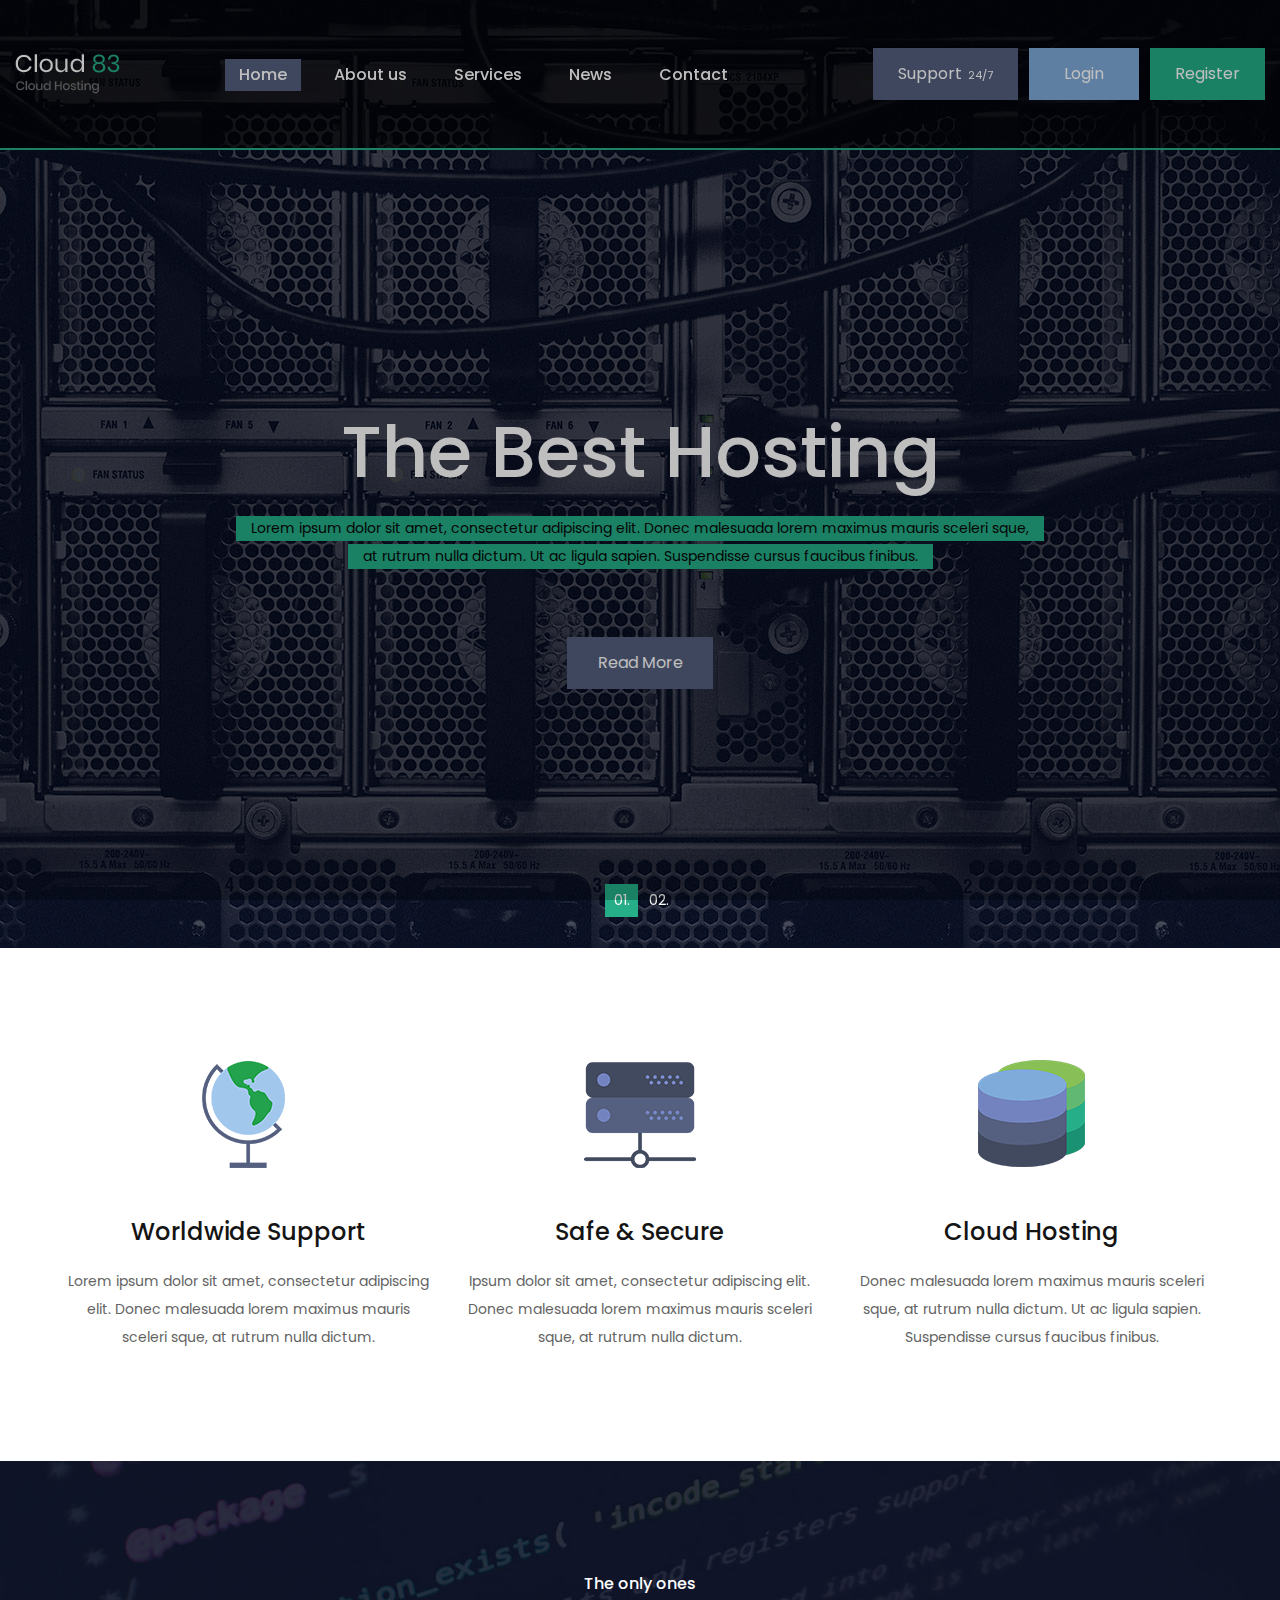
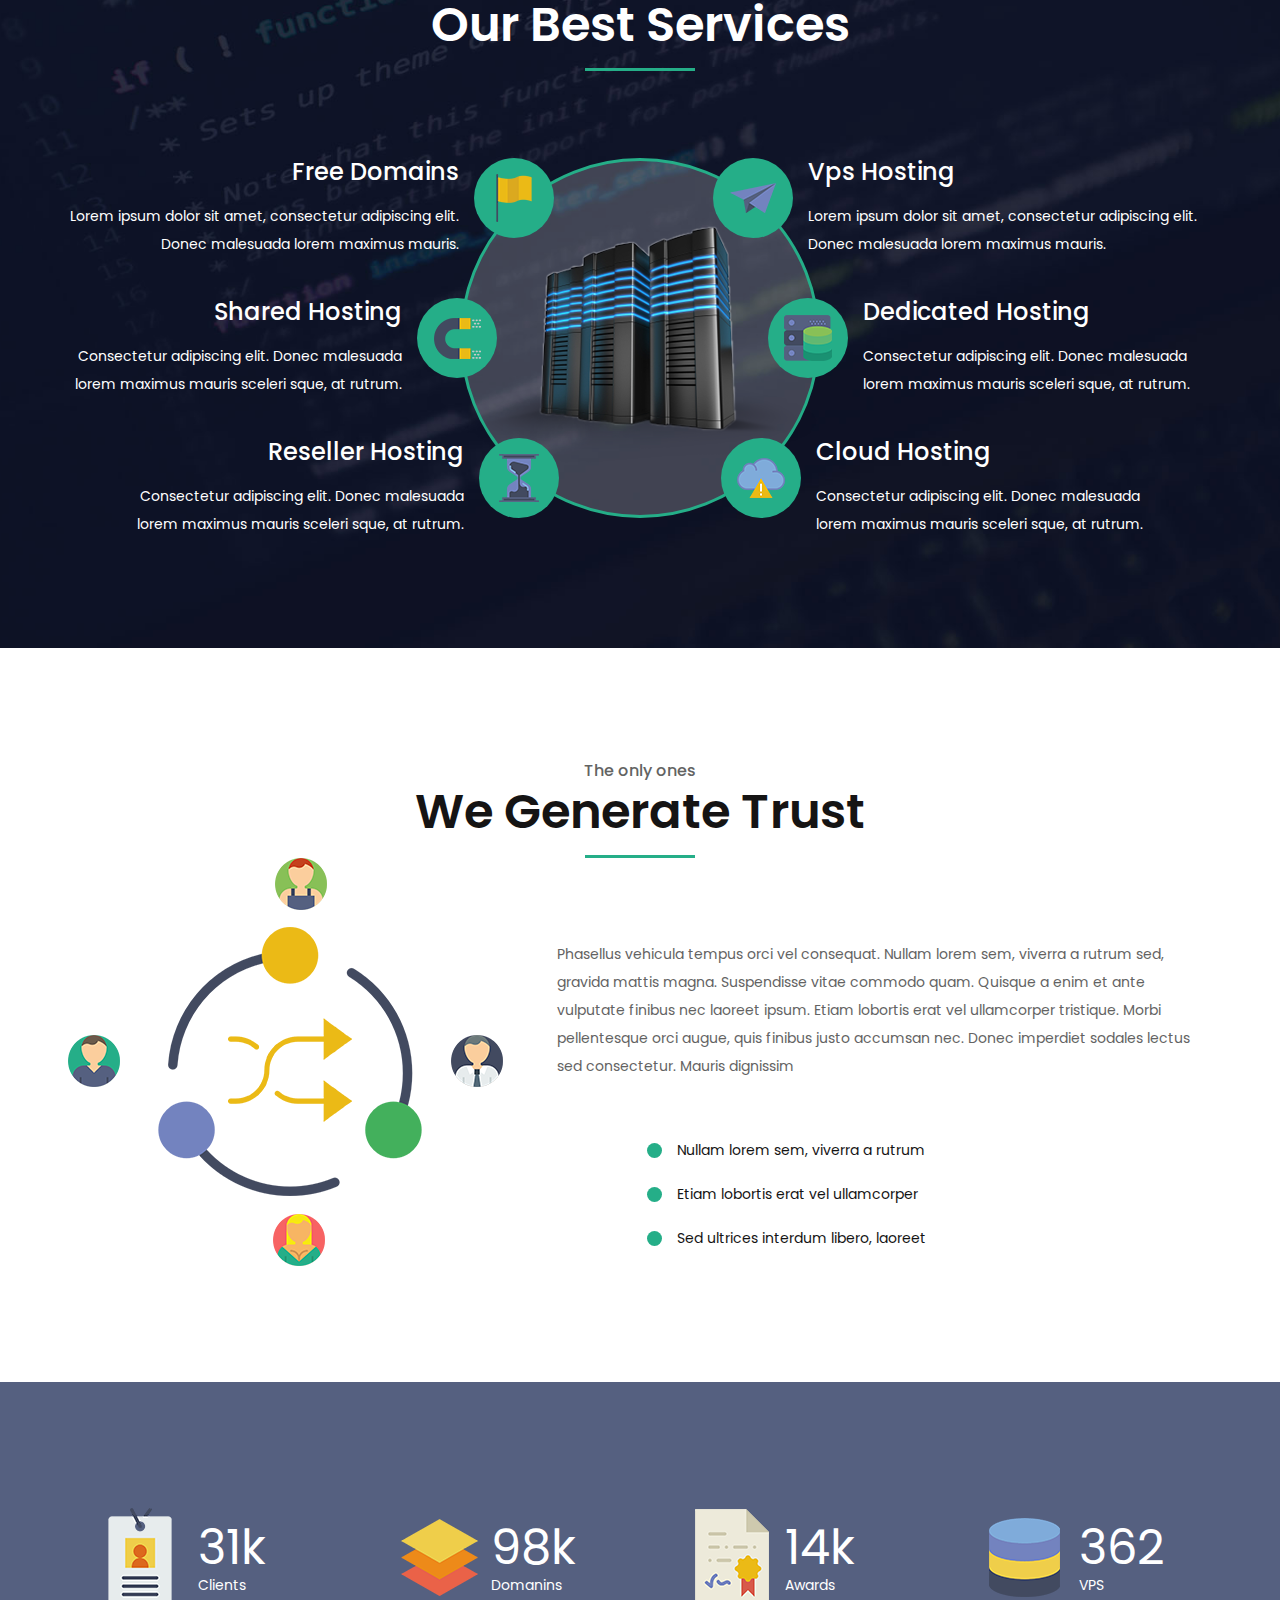
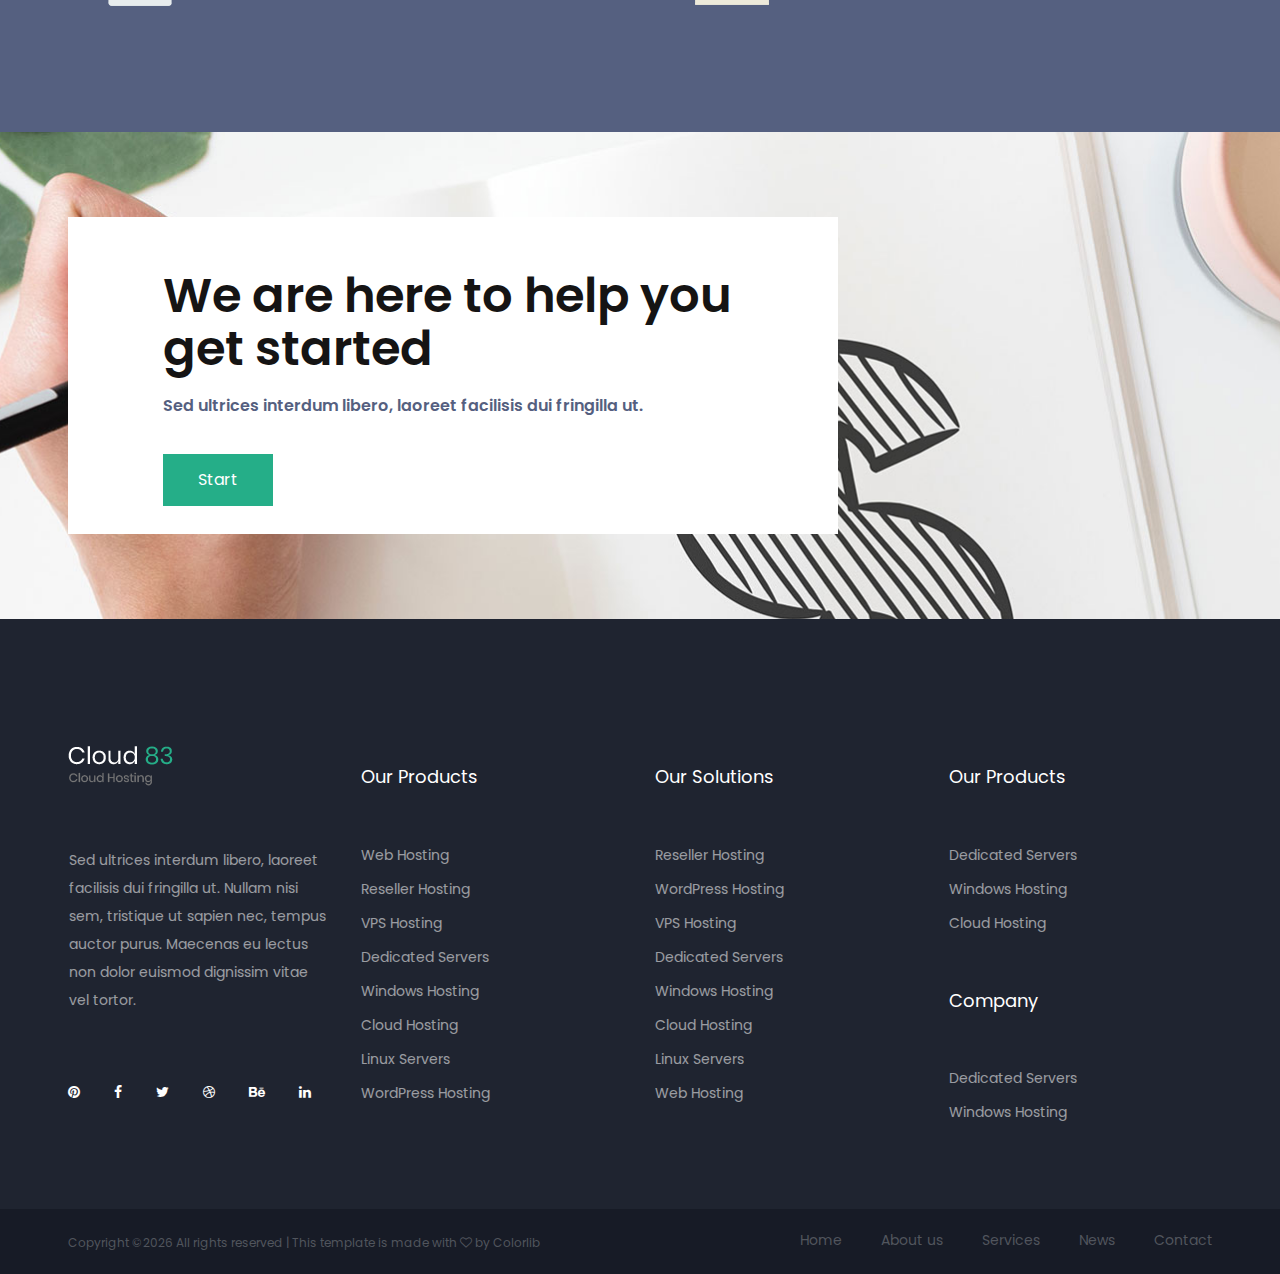
<file: V2/index.html>
<!DOCTYPE html>
<html lang="zxx">
<head>
	<title>Cloud 83 - Hosting Template</title>
	<meta charset="UTF-8">
	<meta name="description" content="Cloud 83 - hosting template ">
	<meta name="keywords" content="cloud, hosting, creative, html">
	<meta name="viewport" content="width=device-width, initial-scale=1.0">
	<!-- Favicon -->
	<link href="img/favicon.ico" rel="shortcut icon"/>

	<!-- Google Font -->
	<link href="https://fonts.googleapis.com/css?family=Poppins:400,400i,500,500i,600,600i,700,700i" rel="stylesheet">

	<!-- Stylesheets -->
	<link rel="stylesheet" href="css/bootstrap.min.css"/>
	<link rel="stylesheet" href="css/font-awesome.min.css"/>
	<link rel="stylesheet" href="css/magnific-popup.css"/>
	<link rel="stylesheet" href="css/owl.carousel.min.css"/>
	<link rel="stylesheet" href="css/style.css"/>
	<link rel="stylesheet" href="css/animate.css"/>


	<!--[if lt IE 9]>
	  <script src="https://oss.maxcdn.com/html5shiv/3.7.2/html5shiv.min.js"></script>
	  <script src="https://oss.maxcdn.com/respond/1.4.2/respond.min.js"></script>
	<![endif]-->

</head>
<body>
	<!-- Page Preloder -->
	<div id="preloder">
		<div class="loader"></div>
	</div>

	<!-- Header section -->
	<header class="header-section">
		<div class="container">
			<a href="index.html" class="site-logo">
				<img src="img/logo.png" alt="logo">
			</a>
			<!-- Switch button -->
			<div class="nav-switch">
				<div class="ns-bar"></div>
			</div>
			<div class="header-right">
				<ul class="main-menu">
					<li class="active"><a href="index.html">Home</a></li>
					<li><a href="about.html">About us</a></li>
					<li><a href="service.html">Services</a></li>
					<li><a href="blog.html">News</a></li>
					<li><a href="contact.html">Contact</a></li>
				</ul>
				<div class="header-btns">
					<a href="#" class="site-btn sb-c1">Support <span>24/7</span></a>
					<a href="#" class="site-btn sb-c2">Login</a>
					<a href="#" class="site-btn sb-c3">Register</a>
				</div>
			</div>
		</div>
	</header>
	<!-- Header section end -->


	<!-- Hero section -->
	<section class="hero-section">
		<div class="hero-slider owl-carousel">
			<div class="hs-item set-bg" data-setbg="img/bg.jpg">
				<div class="container">
					<h2>The Best Hosting</h2>
					<p>Lorem ipsum dolor sit amet, consectetur adipiscing elit. Donec malesuada lorem maximus mauris sceleri sque,</p>
					<p>at rutrum nulla dictum. Ut ac ligula sapien. Suspendisse cursus faucibus finibus.</p>
					<div class="clearfix"></div>
					<a href="" class="site-btn sb-c1">Read More</a>
				</div>
			</div>
			<div class="hs-item set-bg" data-setbg="img/bg.jpg">
				<div class="container">
					<h2>The Best Hosting</h2>
					<p>Lorem ipsum dolor sit amet, consectetur adipiscing elit. Donec malesuada lorem maximus mauris sceleri sque,</p>
					<p>at rutrum nulla dictum. Ut ac ligula sapien. Suspendisse cursus faucibus finibus.</p>
					<div class="clearfix"></div>
					<a href="" class="site-btn sb-c1">Read More</a>
				</div>
			</div>
		</div>
	</section>
	<!-- Hero section end -->


	<!-- Feature section -->
	<section class="feature-section spad">
		<div class="container">
			<div class="row">
				<div class="col-md-4 feature">
					<img src="img/feature-icons/1.png" alt="#">
					<h4>Worldwide Support</h4>
					<p>Lorem ipsum dolor sit amet, consectetur adipiscing elit. Donec malesuada lorem maximus mauris sceleri sque, at rutrum nulla dictum. </p>
				</div>
				<div class="col-md-4 feature">
					<img src="img/feature-icons/2.png" alt="#">
					<h4>Safe & Secure</h4>
					<p>Ipsum dolor sit amet, consectetur adipiscing elit. Donec malesuada lorem maximus mauris sceleri sque, at rutrum nulla dictum. </p>
				</div>
				<div class="col-md-4 feature">
					<img src="img/feature-icons/3.png" alt="#">
					<h4>Cloud Hosting</h4>
					<p>Donec malesuada lorem maximus mauris sceleri sque, at rutrum nulla dictum. Ut ac ligula sapien. Suspendisse cursus faucibus finibus.</p>
				</div>
			</div>
		</div>
	</section>
	<!-- Feature section end -->


	
	<!-- Services section -->
	<section class="Services-section spad set-bg" data-setbg="img/service-bg.jpg">
		<div class="container">
			<div class="section-title text-white">
				<p>The only ones</p>
				<h2>Our Best Services</h2>
			</div>
			<div class="row services-circle">
				<div class="col-lg-5 col-md-6">
					<ul class="service-list service-list-left text-white">
						<li>
							<div class="sl-icon">
								<img src="img/service-icons/1.png" alt="">
							</div>
							<div class="sl-content">
								<h4>Free Domains</h4>
								<p>Lorem ipsum dolor sit amet, consectetur adipiscing elit. Donec malesuada lorem maximus mauris.</p>
							</div>
						</li>
						<li>
							<div class="sl-icon">
								<img src="img/service-icons/2.png" alt="">
							</div>
							<div class="sl-content">
								<h4>Shared Hosting</h4>
								<p>Consectetur adipiscing elit. Donec malesuada lorem maximus mauris sceleri sque, at rutrum.</p>
							</div>
						</li>
						<li>
							<div class="sl-icon">
								<img src="img/service-icons/3.png" alt="">
							</div>
							<div class="sl-content">
								<h4>Reseller Hosting</h4>
								<p>Consectetur adipiscing elit. Donec malesuada lorem maximus mauris sceleri sque, at rutrum.</p>
							</div>
						</li>
					</ul>
				</div>
				<div class="col-lg-5 offset-lg-2 col-md-6">
					<ul class="service-list service-list-right text-white">
						<li>
							<div class="sl-icon">
								<img src="img/service-icons/4.png" alt="">
							</div>
							<div class="sl-content">
								<h4>Vps Hosting</h4>
								<p>Lorem ipsum dolor sit amet, consectetur adipiscing elit. Donec malesuada lorem maximus mauris.</p>
							</div>
						</li>
						<li>
							<div class="sl-icon">
								<img src="img/service-icons/5.png" alt="">
							</div>
							<div class="sl-content">
								<h4>Dedicated Hosting</h4>
								<p>Consectetur adipiscing elit. Donec malesuada lorem maximus mauris sceleri sque, at rutrum.</p>
							</div>
						</li>
						<li>
							<div class="sl-icon">
								<img src="img/service-icons/6.png" alt="">
							</div>
							<div class="sl-content">
								<h4>Cloud Hosting</h4>
								<p>Consectetur adipiscing elit. Donec malesuada lorem maximus mauris sceleri sque, at rutrum.</p>
							</div>
						</li>
					</ul>
				</div>
				<div class="service-main-circle">
					<img src="img/service-circle-pic.png" alt="">
				</div>
			</div>
		</div>
	</section>
	<!-- Services section end -->



	<!-- About section -->
	<section class="about-section spad">
		<div class="container">
			<div class="section-title">
				<p>The only ones</p>
				<h2>We Generate Trust</h2>
			</div>
			<div class="row">
				<div class="col-lg-5 about-img">
					<img src="img/about.png" alt="">
				</div>
				<div class="col-lg-7 about-text">
					<p>Phasellus vehicula tempus orci vel consequat. Nullam lorem sem, viverra a rutrum sed, gravida mattis magna. Suspendisse vitae commodo quam. Quisque a enim et ante vulputate finibus nec laoreet ipsum. Etiam lobortis erat vel ullamcorper tristique. Morbi pellentesque orci augue, quis finibus justo accumsan nec. Donec imperdiet sodales lectus sed consectetur. Mauris dignissim</p>
					<ul class="about-list">
						<li>Nullam lorem sem, viverra a rutrum</li>
						<li>Etiam lobortis erat vel ullamcorper</li>
						<li>Sed ultrices interdum libero, laoreet </li>
					</ul>
				</div>
			</div>
		</div>
	</section>
	<!-- About section end -->


	<!-- Milestones section -->
	<section class="milestones-section">
		<div class="container">
			<div class="row">
				<div class="col-lg-3 col-sm-6">
					<div class="milestone-icon">
						<img src="img/milestone-icons/1.png" alt="">
					</div>
					<div class="milestone-text text-white">
						<h2>31k</h2>
						<p>Clients</p>
					</div>
				</div>
				<div class="col-lg-3 col-sm-6">
					<div class="milestone-icon">
						<img src="img/milestone-icons/2.png" alt="">
					</div>
					<div class="milestone-text text-white">
						<h2>98k</h2>
						<p>Domanins</p>
					</div>
				</div>
				<div class="col-lg-3 col-sm-6">
					<div class="milestone-icon">
						<img src="img/milestone-icons/3.png" alt="">
					</div>
					<div class="milestone-text text-white">
						<h2>14k</h2>
						<p>Awards</p>
					</div>
				</div>
				<div class="col-lg-3 col-sm-6">
					<div class="milestone-icon">
						<img src="img/milestone-icons/4.png" alt="">
					</div>
					<div class="milestone-text text-white">
						<h2>362</h2>
						<p>VPS</p>
					</div>
				</div>
			</div>
		</div>
	</section>
	<!-- Milestones section end -->



	<!-- Banner section -->
	<section class="banner-section set-bg" data-setbg="img/banner-bg.jpg">
		<div class="container">
			<div class="banner-card">
				<h2>We are here to help you get started</h2>
				<h6>Sed ultrices interdum libero, laoreet facilisis dui fringilla ut. </h6>
				<a href="" class="site-btn sb-c3">Start</a>
			</div>
		</div>
	</section>
	<!-- Banner section end -->


	<!-- Footer top section -->
	<section class="footer-top-section">
		<div class="container">
			<div class="row">
				<div class="col-lg-3 col-md-12">
					<div class="footer-widget about-widget">
						<img src="img/logo.png" alt="">
						<p>Sed ultrices interdum libero, laoreet facilisis dui fringilla ut. Nullam nisi sem, tristique ut sapien nec, tempus auctor purus. Maecenas eu lectus non dolor euismod dignissim vitae vel tortor. </p>
						<div class="social-links">
							<a href="#"><i class="fa fa-pinterest"></i></a>
							<a href="#"><i class="fa fa-facebook"></i></a>
							<a href="#"><i class="fa fa-twitter"></i></a>
							<a href="#"><i class="fa fa-dribbble"></i></a>
							<a href="#"><i class="fa fa-behance"></i></a>
							<a href="#"><i class="fa fa-linkedin"></i></a>
						</div>
					</div>
				</div>
				<div class="col-lg-3 col-sm-4">
					<div class="footer-widget">
						<h5 class="fw-title">Our Products</h5>
						<ul>
							<li><a href="#">Web Hosting</a></li>
							<li><a href="#">Reseller Hosting</a></li>
							<li><a href="#">VPS Hosting</a></li>
							<li><a href="#">Dedicated Servers</a></li>
							<li><a href="#">Windows Hosting</a></li>
							<li><a href="#">Cloud Hosting</a></li>
							<li><a href="#">Linux Servers</a></li>
							<li><a href="#">WordPress Hosting</a></li>
						</ul>
					</div>
				</div>
				<div class="col-lg-3 col-sm-4">
					<div class="footer-widget">
						<h5 class="fw-title">Our Solutions</h5>
						<ul>
							<li><a href="">Reseller Hosting</a></li>
							<li><a href="">WordPress Hosting</a></li>
							<li><a href="">VPS Hosting</a></li>
							<li><a href="">Dedicated Servers</a></li>
							<li><a href="">Windows Hosting</a></li>
							<li><a href="">Cloud Hosting</a></li>
							<li><a href="">Linux Servers</a></li>
							<li><a href="">Web Hosting</a></li>
						</ul>
					</div>
				</div>
				<div class="col-lg-3 col-sm-4">
					<div class="footer-widget">
						<h5 class="fw-title">Our Products</h5>
						<ul>
							<li><a href="#">Dedicated Servers</a></li>
							<li><a href="#">Windows Hosting</a></li>
							<li><a href="#">Cloud Hosting</a></li>
						</ul>
					</div>
					<div class="footer-widget">
						<h5 class="fw-title">Company</h5>
						<ul>
							<li><a href="#">Dedicated Servers</a></li>
							<li><a href="#">Windows Hosting</a></li>
						</ul>
					</div>
				</div>
			</div>
		</div>
	</section>
	<!-- Footer top section end -->


	
	<!-- Footer section -->
	<footer class="footer-section">
		<div class="container">
			<div class="footer-nav">
				<ul>
					<li><a href="home.html">Home</a></li>
					<li><a href="about.html">About us</a></li>
					<li><a href="service.html">Services</a></li>
					<li><a href="blog.html">News</a></li>
					<li><a href="contact.html">Contact</a></li>
				</ul>
			</div>
			<div class="copyright">
				<p><!-- Link back to Colorlib can't be removed. Template is licensed under CC BY 3.0. -->
Copyright &copy;<script>document.write(new Date().getFullYear());</script> All rights reserved | This template is made with <i class="fa fa-heart-o" aria-hidden="true"></i> by <a href="https://colorlib.com" target="_blank">Colorlib</a>
<!-- Link back to Colorlib can't be removed. Template is licensed under CC BY 3.0. -->
</p>
			</div>
		</div>
	</footer>
	<!-- Footer section end -->


	<!--====== Javascripts & Jquery ======-->
	<script src="js/jquery-3.2.1.min.js"></script>
	<script src="js/bootstrap.min.js"></script>
	<script src="js/owl.carousel.min.js"></script>
	<script src="js/jquery.magnific-popup.min.js"></script>
	<script src="js/circle-progress.min.js"></script>
	<script src="js/main.js"></script>

	</body>
</html>
</file>
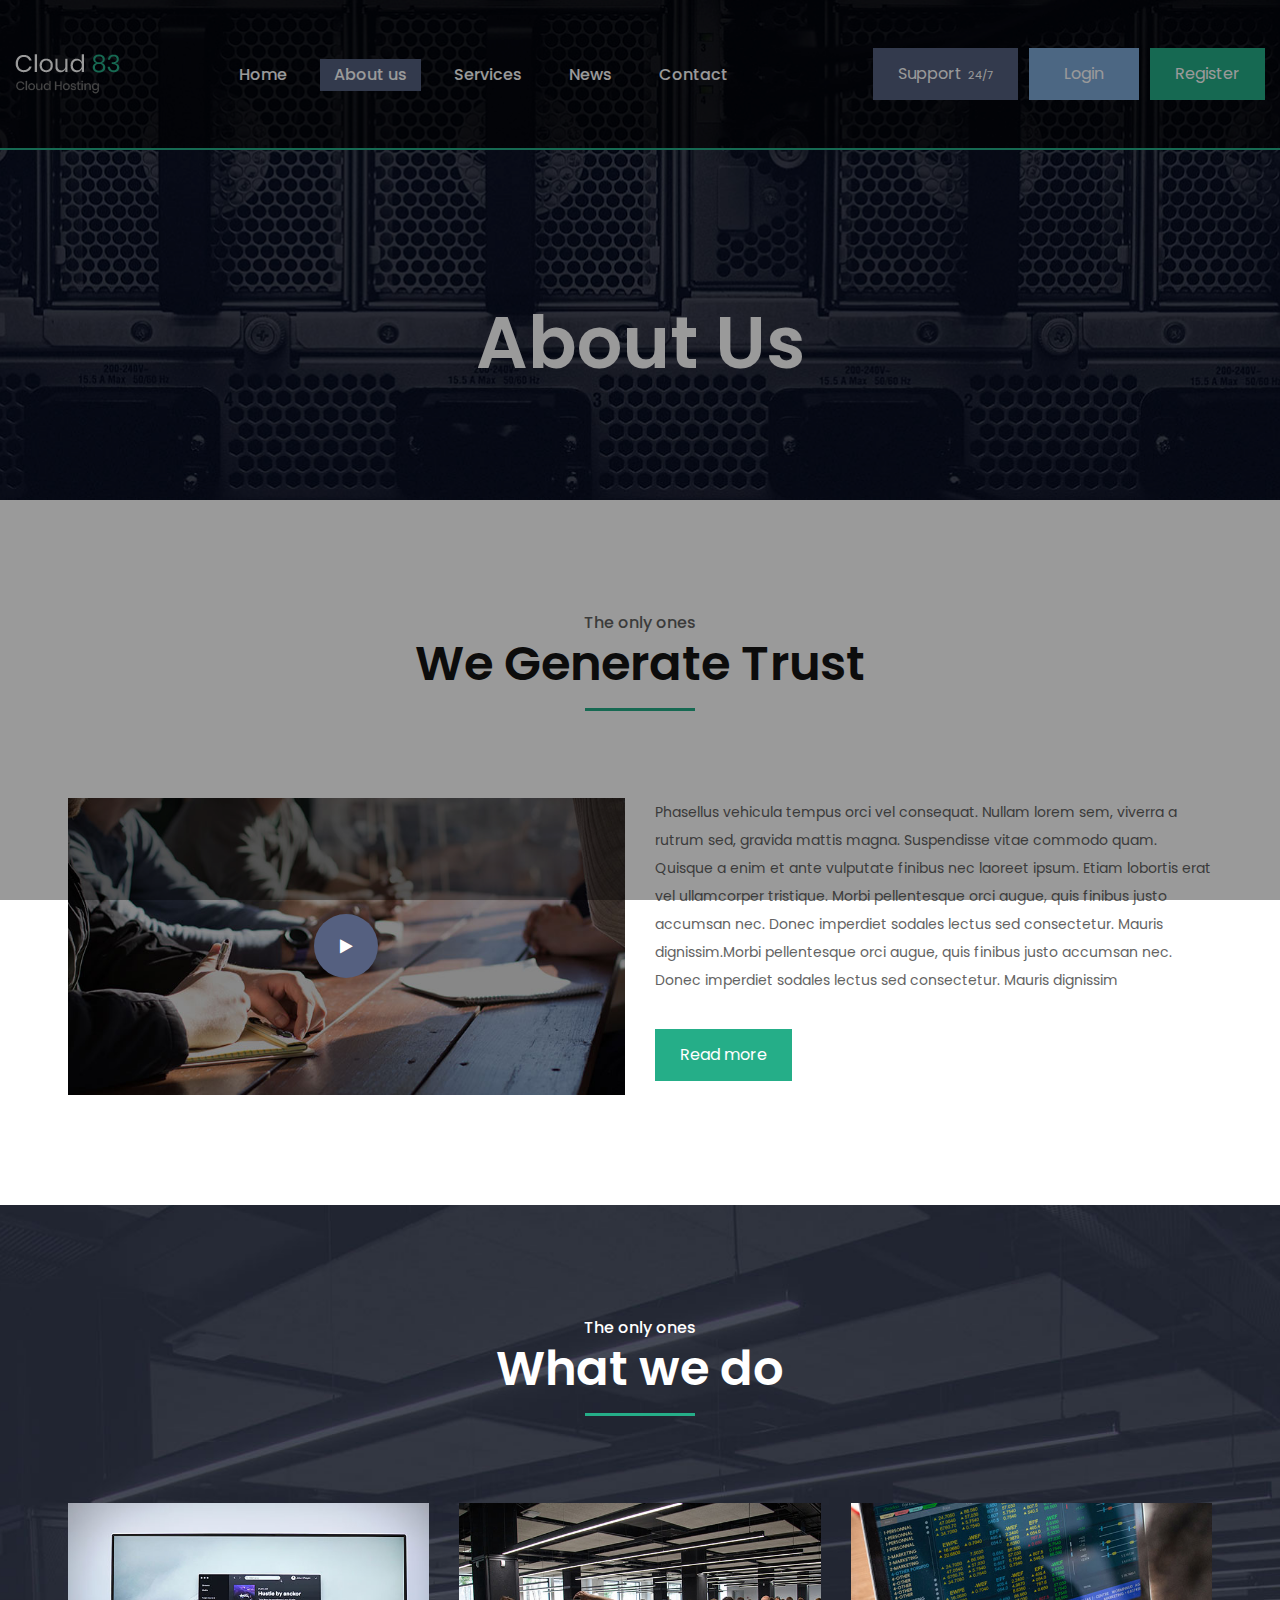
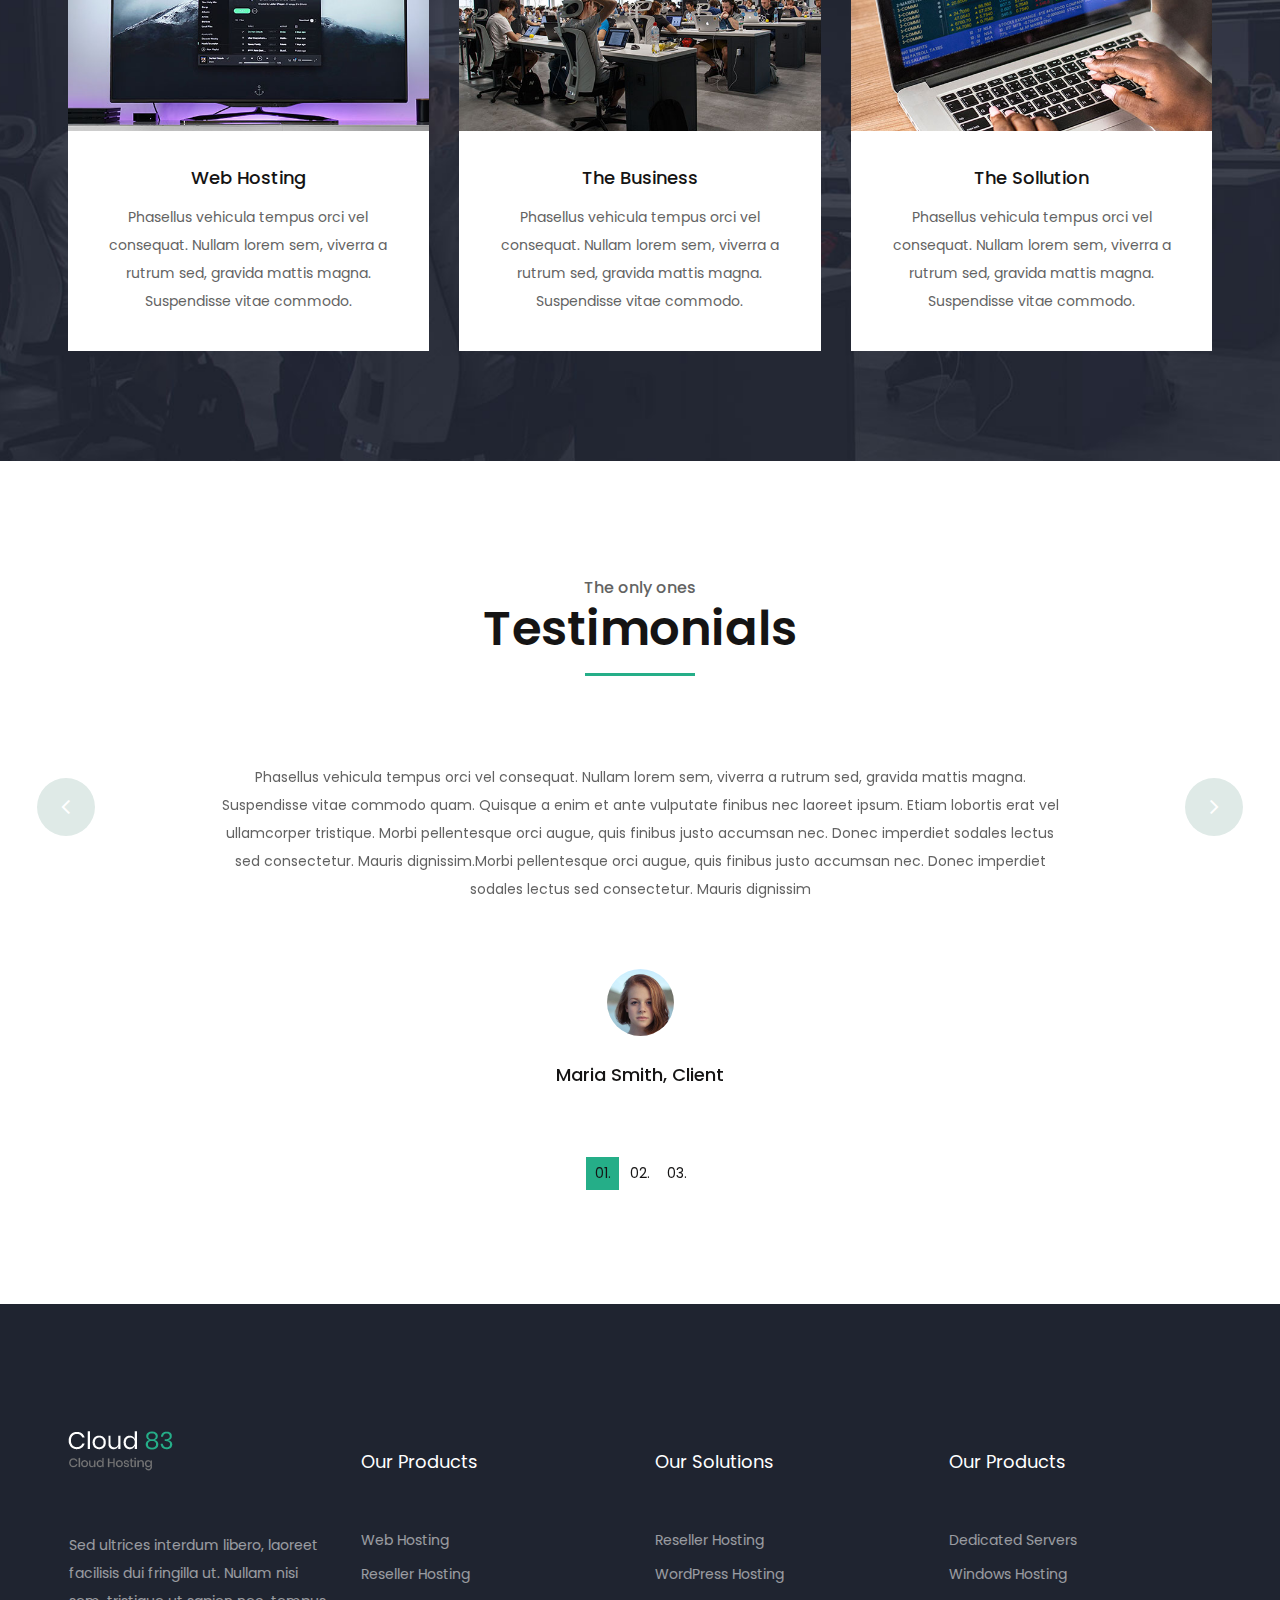
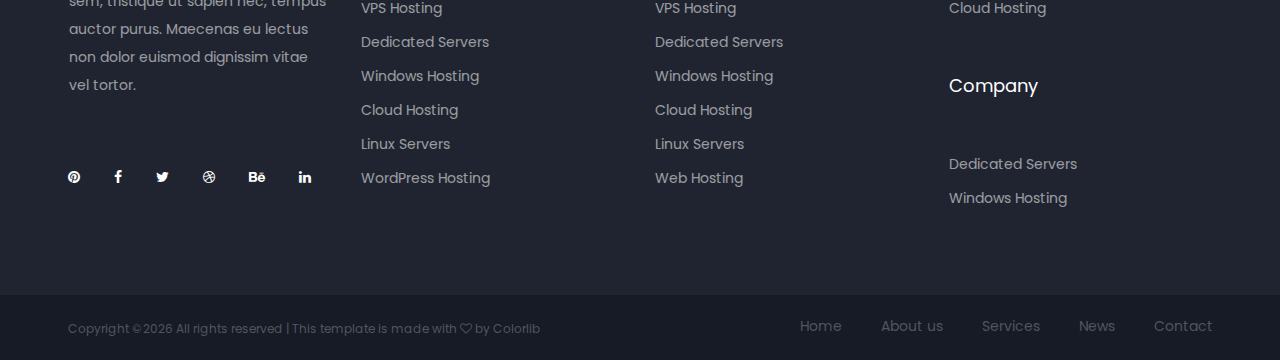
<file: V2/about.html>
<!DOCTYPE html>
<html lang="zxx">
<head>
	<title>Cloud 83 - Hosting Template</title>
	<meta charset="UTF-8">
	<meta name="description" content="Cloud 83 - hosting template ">
	<meta name="keywords" content="cloud, hosting, creative, html">
	<meta name="viewport" content="width=device-width, initial-scale=1.0">
	<!-- Favicon -->
	<link href="img/favicon.ico" rel="shortcut icon"/>

	<!-- Google Font -->
	<link href="https://fonts.googleapis.com/css?family=Poppins:400,400i,500,500i,600,600i,700,700i" rel="stylesheet">

	<!-- Stylesheets -->
	<link rel="stylesheet" href="css/bootstrap.min.css"/>
	<link rel="stylesheet" href="css/font-awesome.min.css"/>
	<link rel="stylesheet" href="css/magnific-popup.css"/>
	<link rel="stylesheet" href="css/owl.carousel.min.css"/>
	<link rel="stylesheet" href="css/style.css"/>
	<link rel="stylesheet" href="css/animate.css"/>


	<!--[if lt IE 9]>
	  <script src="https://oss.maxcdn.com/html5shiv/3.7.2/html5shiv.min.js"></script>
	  <script src="https://oss.maxcdn.com/respond/1.4.2/respond.min.js"></script>
	<![endif]-->

</head>
<body>
	<!-- Page Preloder -->
	<div id="preloder">
		<div class="loader"></div>
	</div>

	<!-- Header section -->
	<header class="header-section">
		<div class="container">
			<a href="index.html" class="site-logo">
				<img src="img/logo.png" alt="logo">
			</a>
			<!-- Switch button -->
			<div class="nav-switch">
				<div class="ns-bar"></div>
			</div>
			<div class="header-right">
				<ul class="main-menu">
					<li><a href="index.html">Home</a></li>
					<li class="active"><a href="about.html">About us</a></li>
					<li><a href="service.html">Services</a></li>
					<li><a href="blog.html">News</a></li>
					<li><a href="contact.html">Contact</a></li>
				</ul>
				<div class="header-btns">
					<a href="#" class="site-btn sb-c1">Support <span>24/7</span></a>
					<a href="#" class="site-btn sb-c2">Login</a>
					<a href="#" class="site-btn sb-c3">Register</a>
				</div>
			</div>
		</div>
	</header>
	<!-- Header section end -->


	<!-- Page Top section -->
	<section class="page-top-section set-bg" data-setbg="img/page-top-bg/1.jpg">
		<div class="container">
			<h2>About Us</h2>
		</div>
	</section>
	<!-- Page Top section end -->


	<!-- About Intro section -->
	<section class="about-intro-section spad">
		<div class="container">
			<div class="section-title">
				<p>The only ones</p>
				<h2>We Generate Trust</h2>
			</div>
			<div class="row">
				<div class="col-lg-6">
					<div class="about-intro-pic">
						<img src="img/about-intro.jpg" alt="">
						<a href="https://www.youtube.com/watch?v=4T31zr0fsvs" class="video-play video-popup"><i class="fa fa-play"></i></a>
					</div>
				</div>
				<div class="col-lg-6 about-intro-text">
					<p>Phasellus vehicula tempus orci vel consequat. Nullam lorem sem, viverra a rutrum sed, gravida mattis magna. Suspendisse vitae commodo quam. Quisque a enim et ante vulputate finibus nec laoreet ipsum. Etiam lobortis erat vel ullamcorper tristique. Morbi pellentesque orci augue, quis finibus justo accumsan nec. Donec imperdiet sodales lectus sed consectetur. Mauris dignissim.Morbi pellentesque orci augue, quis finibus justo accumsan nec. Donec imperdiet sodales lectus sed consectetur. Mauris dignissim</p>
					<div class="site-btn sb-c3">Read more</div>
				</div>
			</div>
		</div>
	</section>
	<!-- About Intro section end -->


	
	<!-- What section -->
	<section class="what-section spad set-bg" data-setbg="img/what-bg.jpg">
		<div class="container">
			<div class="section-title text-white">
				<p>The only ones</p>
				<h2>What we do</h2>
			</div>
			<div class="row">
				<div class="col-md-4">
					<div class="what-card">
						<img src="img/what/1.jpg" alt="">
						<div class="wc-text">
							<h5>Web Hosting</h5>
							<p>Phasellus vehicula tempus orci vel consequat. Nullam lorem sem, viverra a rutrum sed, gravida mattis magna. Suspendisse vitae commodo.</p>
						</div>
					</div>
				</div>
				<div class="col-md-4">
					<div class="what-card">
						<img src="img/what/2.jpg" alt="">
						<div class="wc-text">
							<h5>The Business</h5>
							<p>Phasellus vehicula tempus orci vel consequat. Nullam lorem sem, viverra a rutrum sed, gravida mattis magna. Suspendisse vitae commodo.</p>
						</div>
					</div>
				</div>
				<div class="col-md-4">
					<div class="what-card">
						<img src="img/what/3.jpg" alt="">
						<div class="wc-text">
							<h5>The Sollution</h5>
							<p>Phasellus vehicula tempus orci vel consequat. Nullam lorem sem, viverra a rutrum sed, gravida mattis magna. Suspendisse vitae commodo.</p>
						</div>
					</div>
				</div>
			</div>
		</div>
	</section>
	<!-- Whatsection end -->



	<!-- Testimonials section -->
	<section class="testimonials-section">
		<div class="container">
			<div class="section-title">
				<p>The only ones</p>
				<h2>Testimonials</h2>
			</div>
			<div class="row">
				<div class="col-lg-10 offset-lg-1">
					<div class="testimonials-slider owl-carousel">
						<div class="testimonial-item">
							<p>Phasellus vehicula tempus orci vel consequat. Nullam lorem sem, viverra a rutrum sed, gravida mattis magna. Suspendisse vitae commodo quam. Quisque a enim et ante vulputate finibus nec laoreet ipsum. Etiam lobortis erat vel ullamcorper tristique. Morbi pellentesque orci augue, quis finibus justo accumsan nec. Donec imperdiet sodales lectus sed consectetur. Mauris dignissim.Morbi pellentesque orci augue, quis finibus justo accumsan nec. Donec imperdiet sodales lectus sed consectetur. Mauris dignissim</p>
							<div class="ti-author-pic set-bg" data-setbg="img/testimonials/1.jpg"></div>
							<h5>Maria Smith, Client</h5>
						</div>
						<div class="testimonial-item">
							<p>Phasellus vehicula tempus orci vel consequat. Nullam lorem sem, viverra a rutrum sed, gravida mattis magna. Suspendisse vitae commodo quam. Quisque a enim et ante vulputate finibus nec laoreet ipsum. Etiam lobortis erat vel ullamcorper tristique. Morbi pellentesque orci augue, quis finibus justo accumsan nec. Donec imperdiet sodales lectus sed consectetur. Mauris dignissim.Morbi pellentesque orci augue, quis finibus justo accumsan nec. Donec imperdiet sodales lectus sed consectetur. Mauris dignissim</p>
							<div class="ti-author-pic set-bg" data-setbg="img/testimonials/1.jpg"></div>
							<h5>Maria Smith, Client</h5>
						</div>
						<div class="testimonial-item">
							<p>Phasellus vehicula tempus orci vel consequat. Nullam lorem sem, viverra a rutrum sed, gravida mattis magna. Suspendisse vitae commodo quam. Quisque a enim et ante vulputate finibus nec laoreet ipsum. Etiam lobortis erat vel ullamcorper tristique. Morbi pellentesque orci augue, quis finibus justo accumsan nec. Donec imperdiet sodales lectus sed consectetur. Mauris dignissim.Morbi pellentesque orci augue, quis finibus justo accumsan nec. Donec imperdiet sodales lectus sed consectetur. Mauris dignissim</p>
							<div class="ti-author-pic set-bg" data-setbg="img/testimonials/1.jpg"></div>
							<h5>Maria Smith, Client</h5>
						</div>
					</div>
				</div>
			</div>
		</div>
	</section>
	<!-- Testimonials section end -->


	<!-- Footer top section -->
	<section class="footer-top-section">
		<div class="container">
			<div class="row">
				<div class="col-lg-3 col-md-12">
					<div class="footer-widget about-widget">
						<img src="img/logo.png" alt="">
						<p>Sed ultrices interdum libero, laoreet facilisis dui fringilla ut. Nullam nisi sem, tristique ut sapien nec, tempus auctor purus. Maecenas eu lectus non dolor euismod dignissim vitae vel tortor. </p>
						<div class="social-links">
							<a href="#"><i class="fa fa-pinterest"></i></a>
							<a href="#"><i class="fa fa-facebook"></i></a>
							<a href="#"><i class="fa fa-twitter"></i></a>
							<a href="#"><i class="fa fa-dribbble"></i></a>
							<a href="#"><i class="fa fa-behance"></i></a>
							<a href="#"><i class="fa fa-linkedin"></i></a>
						</div>
					</div>
				</div>
				<div class="col-lg-3 col-sm-4">
					<div class="footer-widget">
						<h5 class="fw-title">Our Products</h5>
						<ul>
							<li><a href="#">Web Hosting</a></li>
							<li><a href="#">Reseller Hosting</a></li>
							<li><a href="#">VPS Hosting</a></li>
							<li><a href="#">Dedicated Servers</a></li>
							<li><a href="#">Windows Hosting</a></li>
							<li><a href="#">Cloud Hosting</a></li>
							<li><a href="#">Linux Servers</a></li>
							<li><a href="#">WordPress Hosting</a></li>
						</ul>
					</div>
				</div>
				<div class="col-lg-3 col-sm-4">
					<div class="footer-widget">
						<h5 class="fw-title">Our Solutions</h5>
						<ul>
							<li><a href="">Reseller Hosting</a></li>
							<li><a href="">WordPress Hosting</a></li>
							<li><a href="">VPS Hosting</a></li>
							<li><a href="">Dedicated Servers</a></li>
							<li><a href="">Windows Hosting</a></li>
							<li><a href="">Cloud Hosting</a></li>
							<li><a href="">Linux Servers</a></li>
							<li><a href="">Web Hosting</a></li>
						</ul>
					</div>
				</div>
				<div class="col-lg-3 col-sm-4">
					<div class="footer-widget">
						<h5 class="fw-title">Our Products</h5>
						<ul>
							<li><a href="#">Dedicated Servers</a></li>
							<li><a href="#">Windows Hosting</a></li>
							<li><a href="#">Cloud Hosting</a></li>
						</ul>
					</div>
					<div class="footer-widget">
						<h5 class="fw-title">Company</h5>
						<ul>
							<li><a href="#">Dedicated Servers</a></li>
							<li><a href="#">Windows Hosting</a></li>
						</ul>
					</div>
				</div>
			</div>
		</div>
	</section>
	<!-- Footer top section end -->


	
	<!-- Footer section -->
	<footer class="footer-section">
		<div class="container">
			<div class="footer-nav">
				<ul>
					<li><a href="home.html">Home</a></li>
					<li><a href="about.html">About us</a></li>
					<li><a href="service.html">Services</a></li>
					<li><a href="blog.html">News</a></li>
					<li><a href="contact.html">Contact</a></li>
				</ul>
			</div>
			<div class="copyright">
				<p><!-- Link back to Colorlib can't be removed. Template is licensed under CC BY 3.0. -->
Copyright &copy;<script>document.write(new Date().getFullYear());</script> All rights reserved | This template is made with <i class="fa fa-heart-o" aria-hidden="true"></i> by <a href="https://colorlib.com" target="_blank">Colorlib</a>
<!-- Link back to Colorlib can't be removed. Template is licensed under CC BY 3.0. -->
</p>
			</div>
		</div>
	</footer>
	<!-- Footer section end -->


	<!--====== Javascripts & Jquery ======-->
	<script src="js/jquery-3.2.1.min.js"></script>
	<script src="js/bootstrap.min.js"></script>
	<script src="js/owl.carousel.min.js"></script>
	<script src="js/jquery.magnific-popup.min.js"></script>
	<script src="js/circle-progress.min.js"></script>
	<script src="js/main.js"></script>

	</body>
</html>
</file>
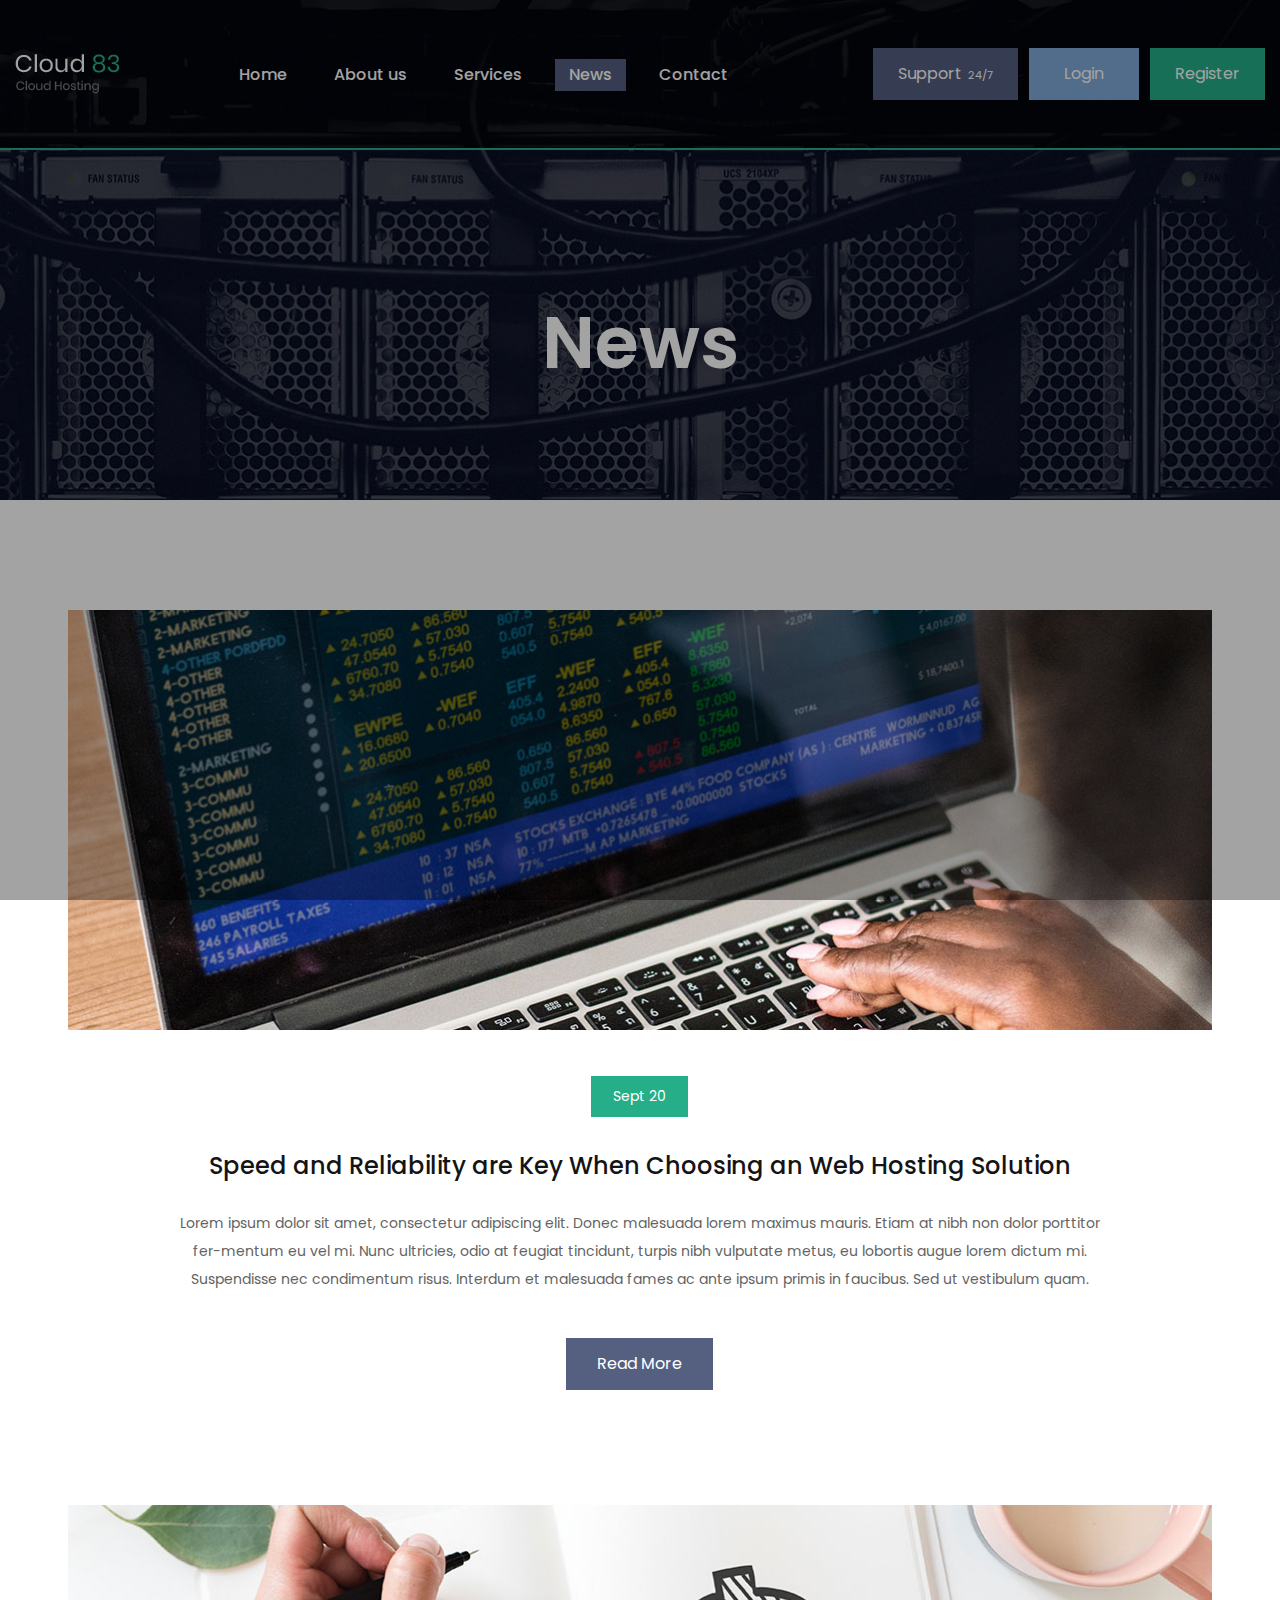
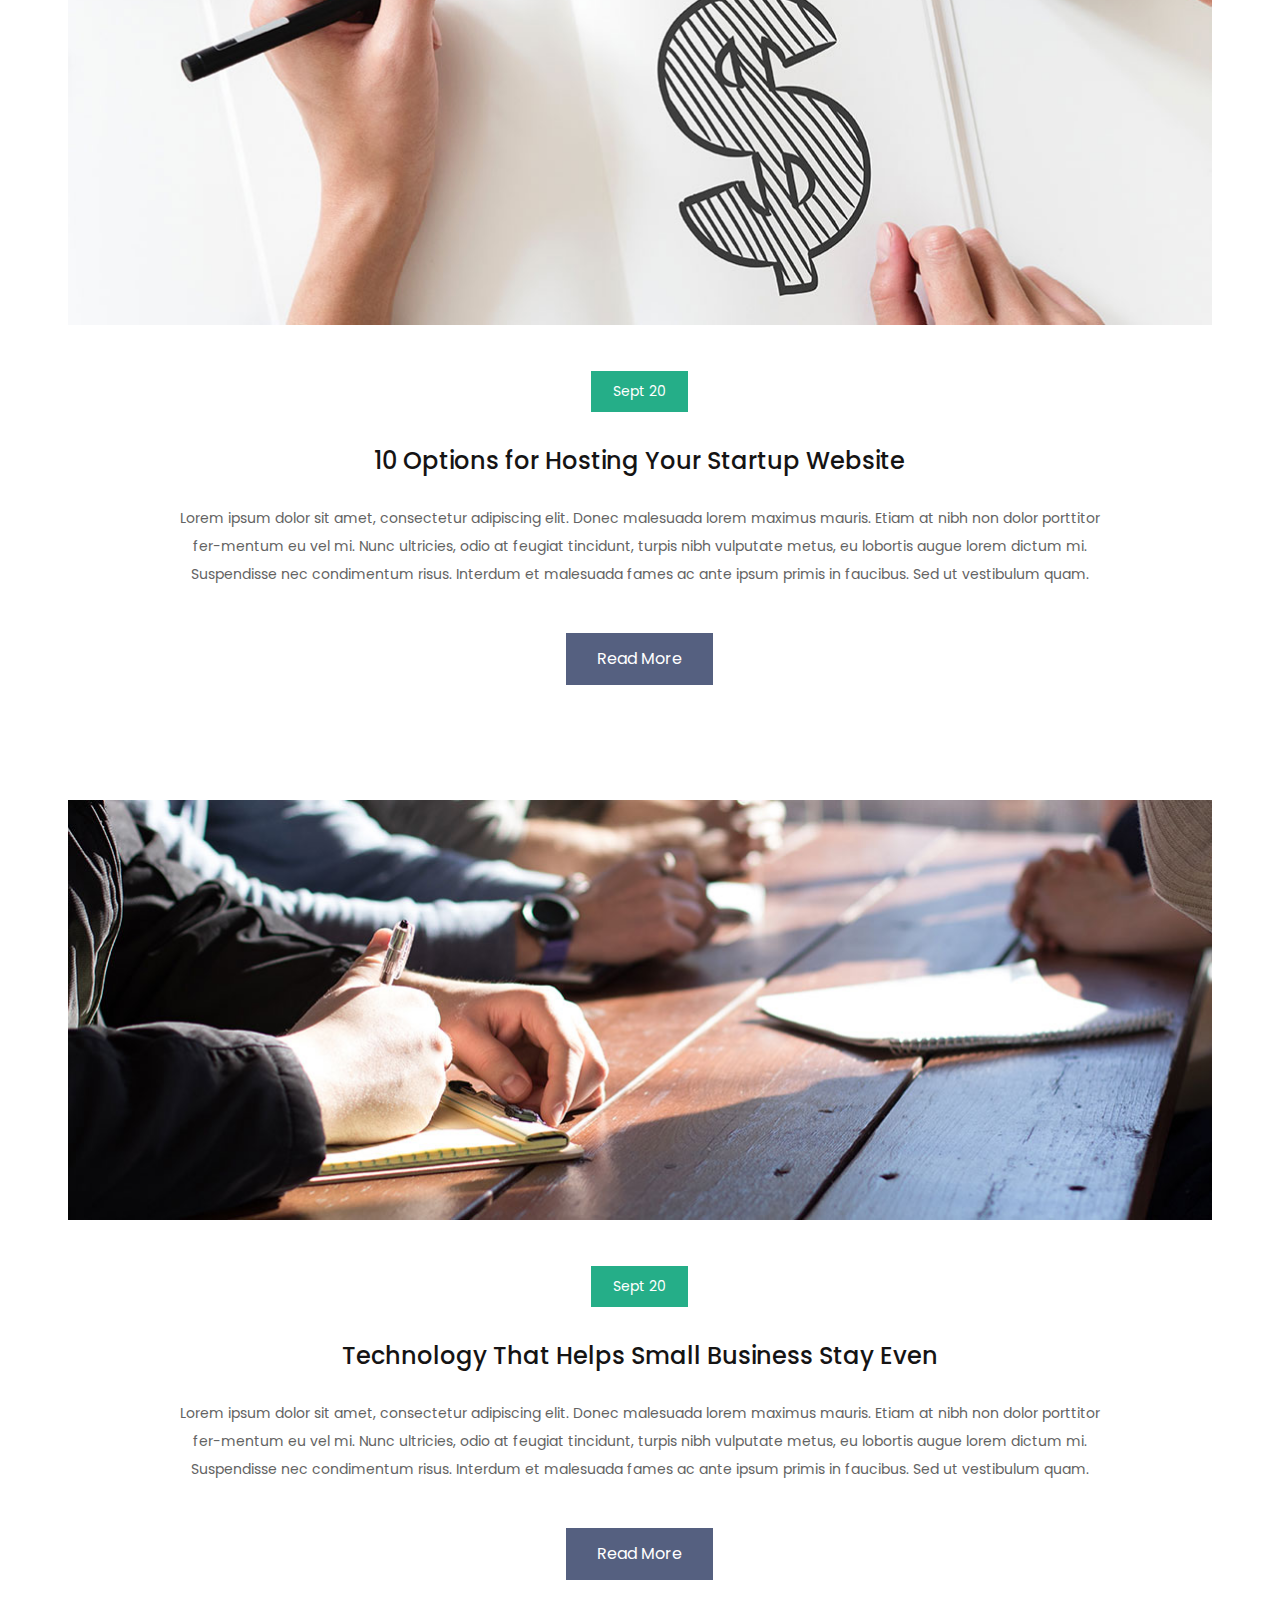
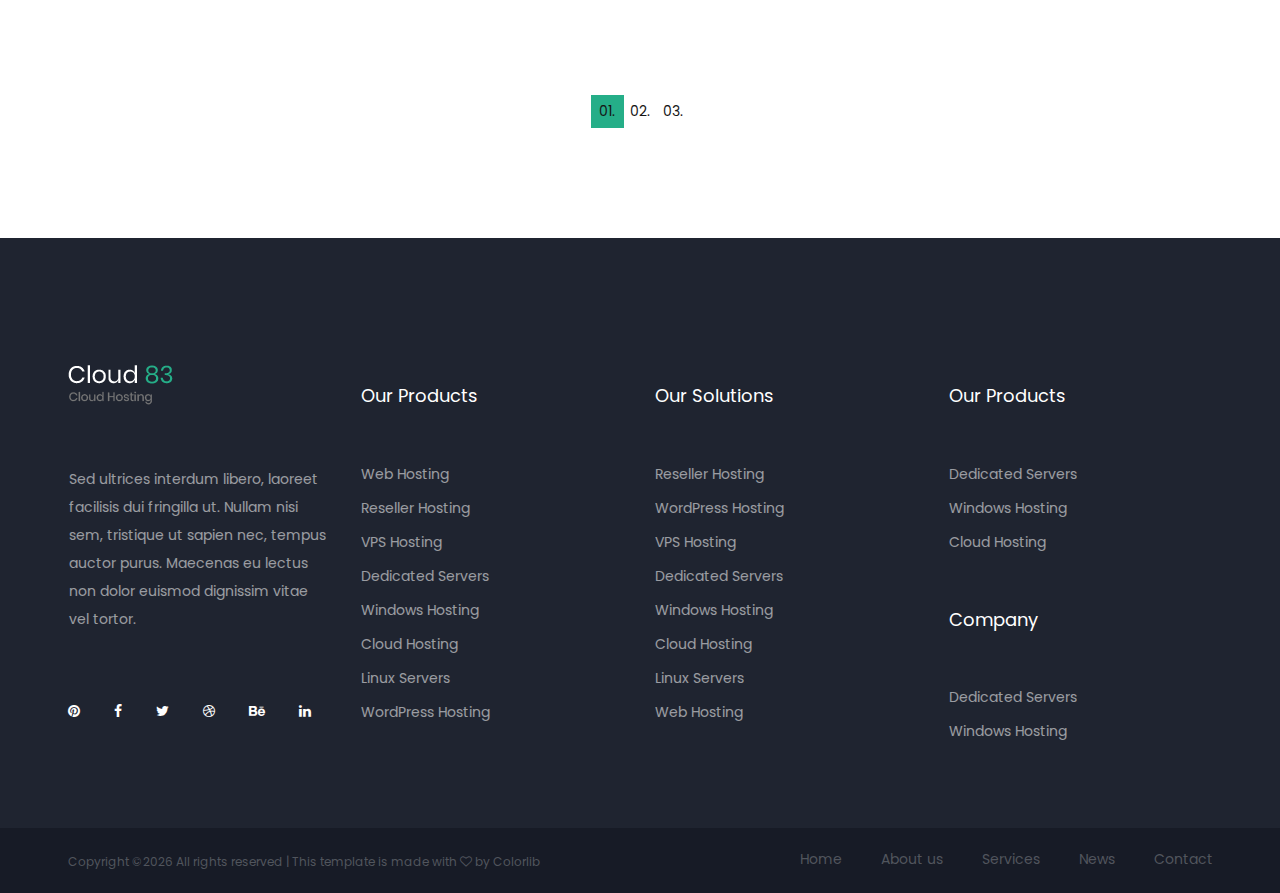
<file: V2/blog.html>
<!DOCTYPE html>
<html lang="zxx">
<head>
	<title>Cloud 83 - Hosting Template</title>
	<meta charset="UTF-8">
	<meta name="description" content="Cloud 83 - hosting template ">
	<meta name="keywords" content="cloud, hosting, creative, html">
	<meta name="viewport" content="width=device-width, initial-scale=1.0">
	<!-- Favicon -->
	<link href="img/favicon.ico" rel="shortcut icon"/>

	<!-- Google Font -->
	<link href="https://fonts.googleapis.com/css?family=Poppins:400,400i,500,500i,600,600i,700,700i" rel="stylesheet">

	<!-- Stylesheets -->
	<link rel="stylesheet" href="css/bootstrap.min.css"/>
	<link rel="stylesheet" href="css/font-awesome.min.css"/>
	<link rel="stylesheet" href="css/magnific-popup.css"/>
	<link rel="stylesheet" href="css/owl.carousel.min.css"/>
	<link rel="stylesheet" href="css/style.css"/>
	<link rel="stylesheet" href="css/animate.css"/>


	<!--[if lt IE 9]>
	  <script src="https://oss.maxcdn.com/html5shiv/3.7.2/html5shiv.min.js"></script>
	  <script src="https://oss.maxcdn.com/respond/1.4.2/respond.min.js"></script>
	<![endif]-->

</head>
<body>
	<!-- Page Preloder -->
	<div id="preloder">
		<div class="loader"></div>
	</div>

	<!-- Header section -->
	<header class="header-section">
		<div class="container">
			<a href="index.html" class="site-logo">
				<img src="img/logo.png" alt="logo">
			</a>
			<!-- Switch button -->
			<div class="nav-switch">
				<div class="ns-bar"></div>
			</div>
			<div class="header-right">
				<ul class="main-menu">
					<li><a href="index.html">Home</a></li>
					<li><a href="about.html">About us</a></li>
					<li><a href="service.html">Services</a></li>
					<li class="active"><a href="blog.html">News</a></li>
					<li><a href="contact.html">Contact</a></li>
				</ul>
				<div class="header-btns">
					<a href="#" class="site-btn sb-c1">Support <span>24/7</span></a>
					<a href="#" class="site-btn sb-c2">Login</a>
					<a href="#" class="site-btn sb-c3">Register</a>
				</div>
			</div>
		</div>
	</header>
	<!-- Header section end -->


	<!-- Page Top section -->
	<section class="page-top-section set-bg" data-setbg="img/page-top-bg/2.jpg">
		<div class="container">
			<h2>News</h2>
		</div>
	</section>
	<!-- Page Top section end -->


	<!-- Services section -->
	<section class="blog-section spad">
		<div class="container">
			<div class="blog-post">
				<img src="img/blog-posts/1.jpg" alt="">
				<div class="row">
					<div class="col-lg-10 offset-lg-1">
						<div class="post-content">
							<div class="post-date">Sept 20</div>
							<h4>Speed and Reliability are Key When Choosing an Web Hosting Solution</h4>
							<p>Lorem ipsum dolor sit amet, consectetur adipiscing elit. Donec malesuada lorem maximus mauris. Etiam at nibh non dolor porttitor fer-mentum eu vel mi. Nunc ultricies, odio at feugiat tincidunt, turpis nibh vulputate metus, eu lobortis augue lorem dictum mi. Suspendisse nec condimentum risus. Interdum et malesuada fames ac ante ipsum primis in faucibus. Sed ut vestibulum quam.</p>
							<a href="" class="site-btn">Read More</a>
						</div>
					</div>
				</div>
			</div>
			<div class="blog-post">
				<img src="img/blog-posts/2.jpg" alt="">
				<div class="row">
					<div class="col-lg-10 offset-lg-1">
						<div class="post-content">
							<div class="post-date">Sept 20</div>
							<h4>10 Options for Hosting Your Startup Website</h4>
							<p>Lorem ipsum dolor sit amet, consectetur adipiscing elit. Donec malesuada lorem maximus mauris. Etiam at nibh non dolor porttitor fer-mentum eu vel mi. Nunc ultricies, odio at feugiat tincidunt, turpis nibh vulputate metus, eu lobortis augue lorem dictum mi. Suspendisse nec condimentum risus. Interdum et malesuada fames ac ante ipsum primis in faucibus. Sed ut vestibulum quam.</p>
							<a href="" class="site-btn">Read More</a>
						</div>
					</div>
				</div>
			</div>
			<div class="blog-post">
				<img src="img/blog-posts/3.jpg" alt="">
				<div class="row">
					<div class="col-lg-10 offset-lg-1">
						<div class="post-content">
							<div class="post-date">Sept 20</div>
							<h4>Technology That Helps Small Business Stay Even</h4>
							<p>Lorem ipsum dolor sit amet, consectetur adipiscing elit. Donec malesuada lorem maximus mauris. Etiam at nibh non dolor porttitor fer-mentum eu vel mi. Nunc ultricies, odio at feugiat tincidunt, turpis nibh vulputate metus, eu lobortis augue lorem dictum mi. Suspendisse nec condimentum risus. Interdum et malesuada fames ac ante ipsum primis in faucibus. Sed ut vestibulum quam.</p>
							<a href="" class="site-btn">Read More</a>
						</div>
					</div>
				</div>
			</div>
			<div class="site-pagination">
				<a class="active" href="">01.</a>
				<a href="">02.</a>
				<a href="">03.</a>
			</div>
		</div>
	</section>
	<!-- Services section end -->



	<!-- Footer top section -->
	<section class="footer-top-section">
		<div class="container">
			<div class="row">
				<div class="col-lg-3 col-md-12">
					<div class="footer-widget about-widget">
						<img src="img/logo.png" alt="">
						<p>Sed ultrices interdum libero, laoreet facilisis dui fringilla ut. Nullam nisi sem, tristique ut sapien nec, tempus auctor purus. Maecenas eu lectus non dolor euismod dignissim vitae vel tortor. </p>
						<div class="social-links">
							<a href="#"><i class="fa fa-pinterest"></i></a>
							<a href="#"><i class="fa fa-facebook"></i></a>
							<a href="#"><i class="fa fa-twitter"></i></a>
							<a href="#"><i class="fa fa-dribbble"></i></a>
							<a href="#"><i class="fa fa-behance"></i></a>
							<a href="#"><i class="fa fa-linkedin"></i></a>
						</div>
					</div>
				</div>
				<div class="col-lg-3 col-sm-4">
					<div class="footer-widget">
						<h5 class="fw-title">Our Products</h5>
						<ul>
							<li><a href="#">Web Hosting</a></li>
							<li><a href="#">Reseller Hosting</a></li>
							<li><a href="#">VPS Hosting</a></li>
							<li><a href="#">Dedicated Servers</a></li>
							<li><a href="#">Windows Hosting</a></li>
							<li><a href="#">Cloud Hosting</a></li>
							<li><a href="#">Linux Servers</a></li>
							<li><a href="#">WordPress Hosting</a></li>
						</ul>
					</div>
				</div>
				<div class="col-lg-3 col-sm-4">
					<div class="footer-widget">
						<h5 class="fw-title">Our Solutions</h5>
						<ul>
							<li><a href="">Reseller Hosting</a></li>
							<li><a href="">WordPress Hosting</a></li>
							<li><a href="">VPS Hosting</a></li>
							<li><a href="">Dedicated Servers</a></li>
							<li><a href="">Windows Hosting</a></li>
							<li><a href="">Cloud Hosting</a></li>
							<li><a href="">Linux Servers</a></li>
							<li><a href="">Web Hosting</a></li>
						</ul>
					</div>
				</div>
				<div class="col-lg-3 col-sm-4">
					<div class="footer-widget">
						<h5 class="fw-title">Our Products</h5>
						<ul>
							<li><a href="#">Dedicated Servers</a></li>
							<li><a href="#">Windows Hosting</a></li>
							<li><a href="#">Cloud Hosting</a></li>
						</ul>
					</div>
					<div class="footer-widget">
						<h5 class="fw-title">Company</h5>
						<ul>
							<li><a href="#">Dedicated Servers</a></li>
							<li><a href="#">Windows Hosting</a></li>
						</ul>
					</div>
				</div>
			</div>
		</div>
	</section>
	<!-- Footer top section end -->


	
	<!-- Footer section -->
	<footer class="footer-section">
		<div class="container">
			<div class="footer-nav">
				<ul>
					<li><a href="home.html">Home</a></li>
					<li><a href="about.html">About us</a></li>
					<li><a href="service.html">Services</a></li>
					<li><a href="blog.html">News</a></li>
					<li><a href="contact.html">Contact</a></li>
				</ul>
			</div>
			<div class="copyright">
				<p><!-- Link back to Colorlib can't be removed. Template is licensed under CC BY 3.0. -->
Copyright &copy;<script>document.write(new Date().getFullYear());</script> All rights reserved | This template is made with <i class="fa fa-heart-o" aria-hidden="true"></i> by <a href="https://colorlib.com" target="_blank">Colorlib</a>
<!-- Link back to Colorlib can't be removed. Template is licensed under CC BY 3.0. -->
</p>
			</div>
		</div>
	</footer>
	<!-- Footer section end -->


	<!--====== Javascripts & Jquery ======-->
	<script src="js/jquery-3.2.1.min.js"></script>
	<script src="js/bootstrap.min.js"></script>
	<script src="js/owl.carousel.min.js"></script>
	<script src="js/jquery.magnific-popup.min.js"></script>
	<script src="js/circle-progress.min.js"></script>
	<script src="js/main.js"></script>

	</body>
</html>
</file>
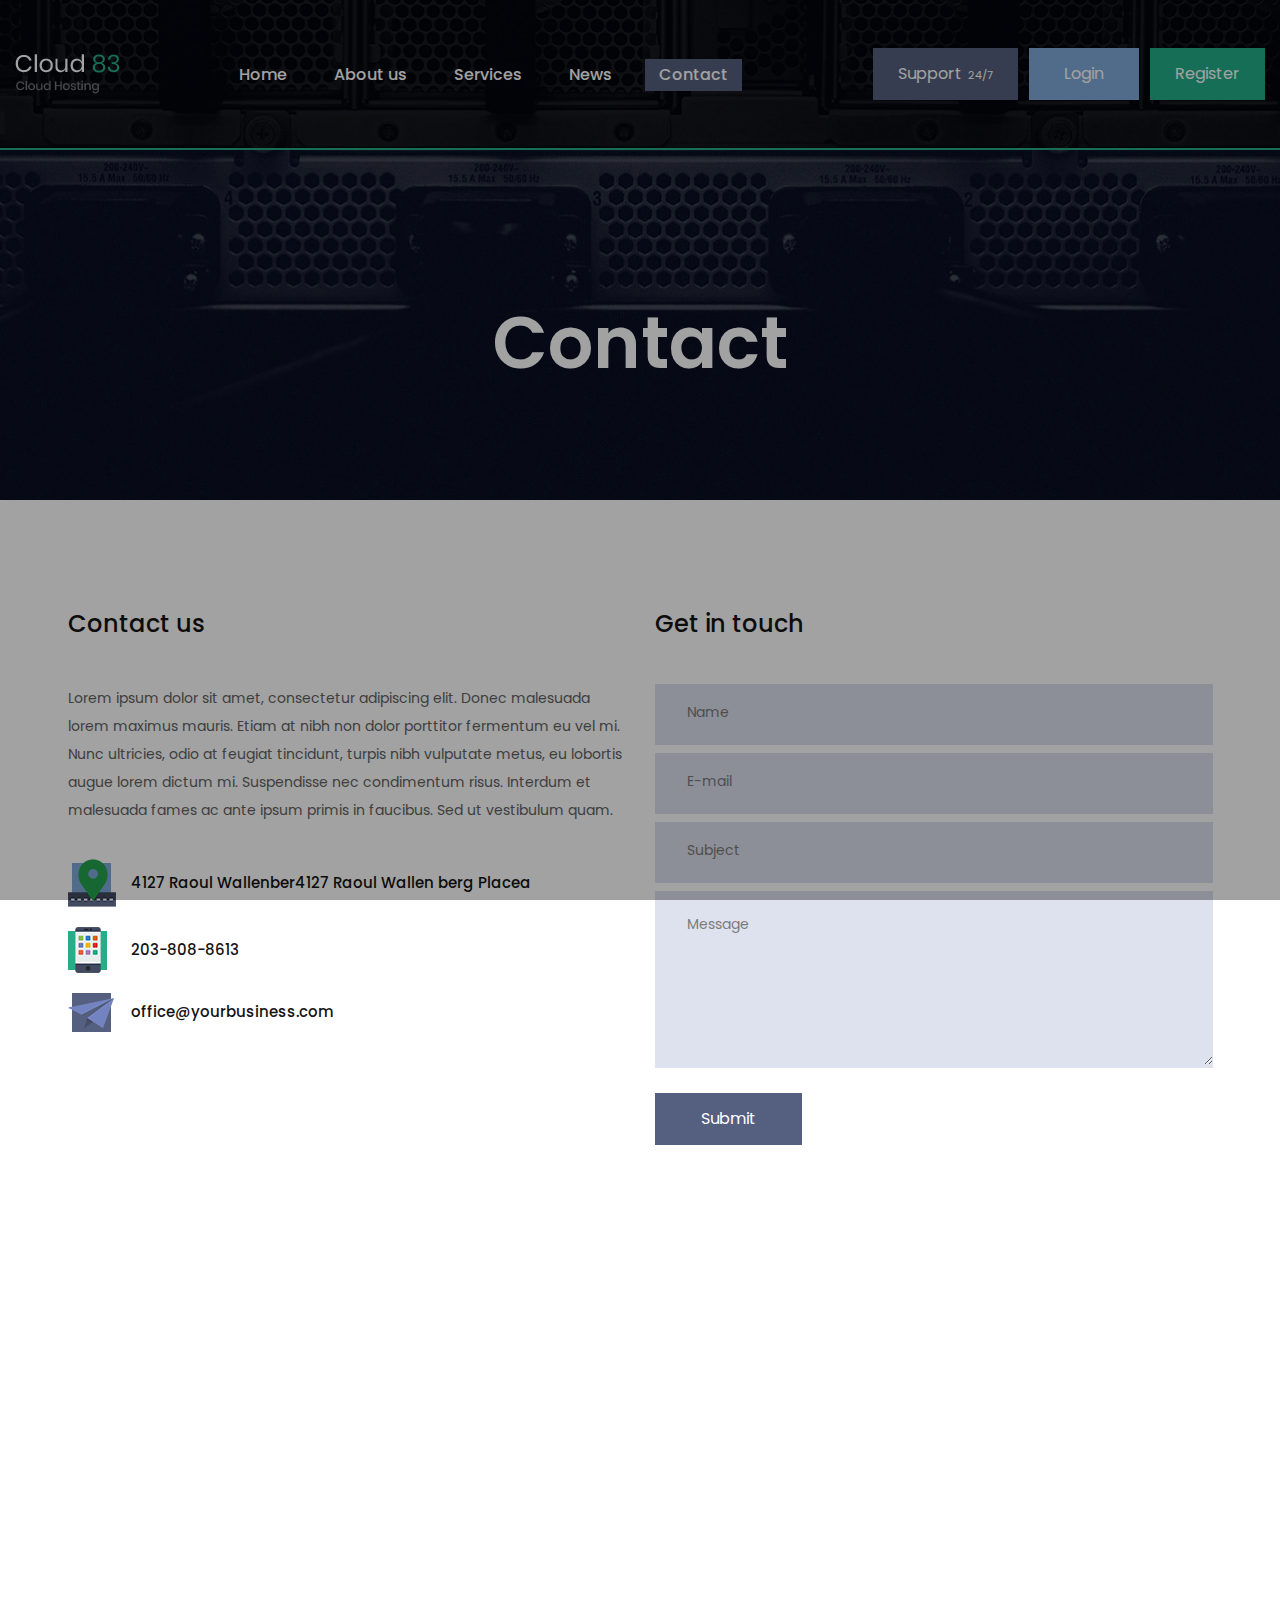
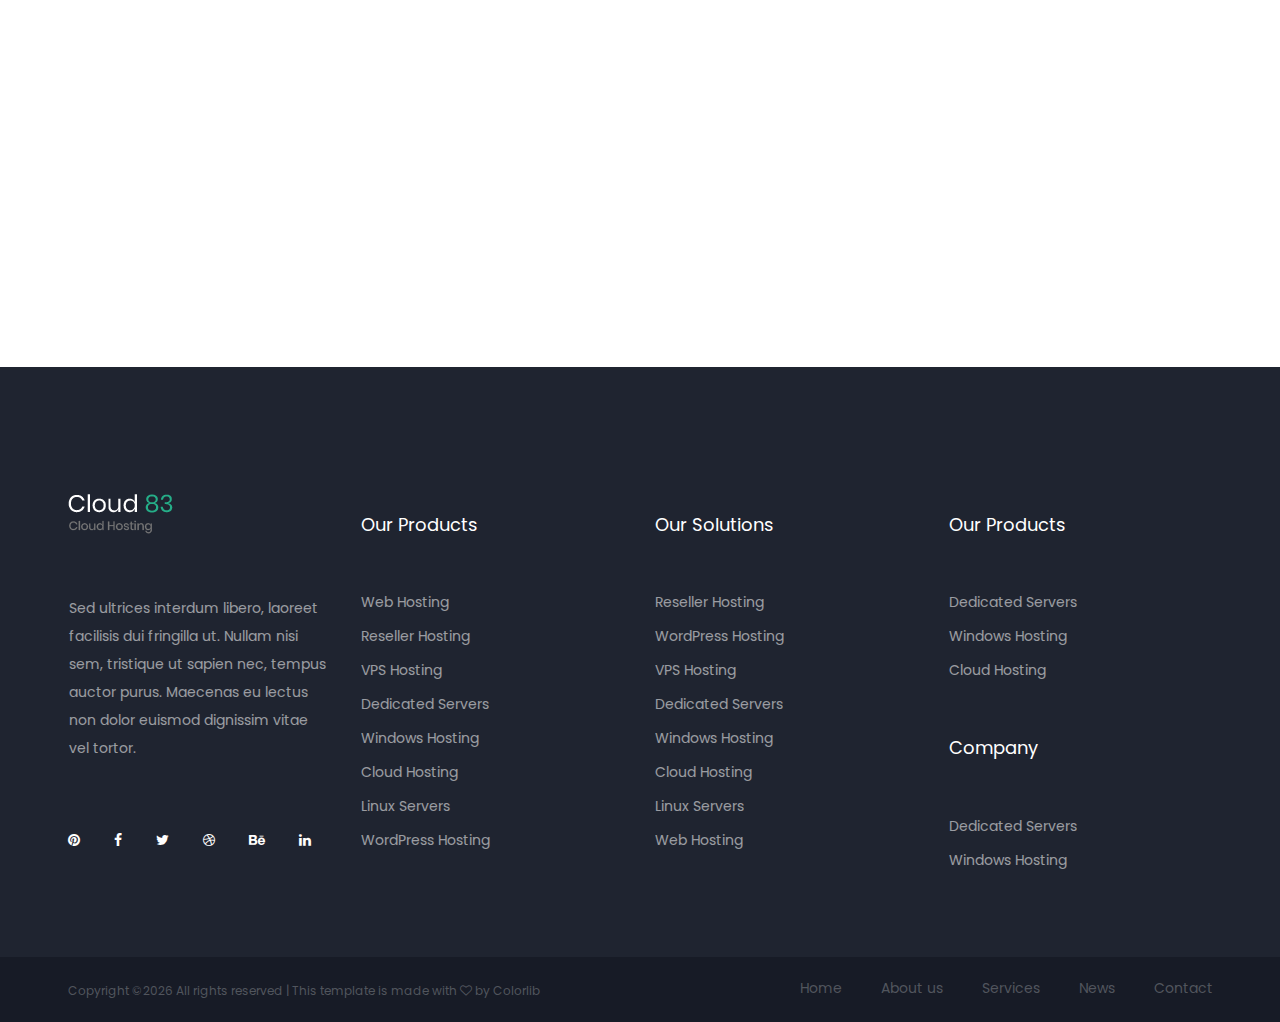
<file: V2/contact.html>
<!DOCTYPE html>
<html lang="zxx">
<head>
	<title>Cloud 83 - Hosting Template</title>
	<meta charset="UTF-8">
	<meta name="description" content="Cloud 83 - hosting template ">
	<meta name="keywords" content="cloud, hosting, creative, html">
	<meta name="viewport" content="width=device-width, initial-scale=1.0">
	<!-- Favicon -->
	<link href="img/favicon.ico" rel="shortcut icon"/>

	<!-- Google Font -->
	<link href="https://fonts.googleapis.com/css?family=Poppins:400,400i,500,500i,600,600i,700,700i" rel="stylesheet">

	<!-- Stylesheets -->
	<link rel="stylesheet" href="css/bootstrap.min.css"/>
	<link rel="stylesheet" href="css/font-awesome.min.css"/>
	<link rel="stylesheet" href="css/magnific-popup.css"/>
	<link rel="stylesheet" href="css/owl.carousel.min.css"/>
	<link rel="stylesheet" href="css/style.css"/>
	<link rel="stylesheet" href="css/animate.css"/>


	<!--[if lt IE 9]>
	  <script src="https://oss.maxcdn.com/html5shiv/3.7.2/html5shiv.min.js"></script>
	  <script src="https://oss.maxcdn.com/respond/1.4.2/respond.min.js"></script>
	<![endif]-->

</head>
<body>
	<!-- Page Preloder -->
	<div id="preloder">
		<div class="loader"></div>
	</div>

	<!-- Header section -->
	<header class="header-section">
		<div class="container">
			<a href="index.html" class="site-logo">
				<img src="img/logo.png" alt="logo">
			</a>
			<!-- Switch button -->
			<div class="nav-switch">
				<div class="ns-bar"></div>
			</div>
			<div class="header-right">
				<ul class="main-menu">
					<li><a href="index.html">Home</a></li>
					<li><a href="about.html">About us</a></li>
					<li><a href="service.html">Services</a></li>
					<li><a href="blog.html">News</a></li>
					<li class="active"><a href="contact.html">Contact</a></li>
				</ul>
				<div class="header-btns">
					<a href="#" class="site-btn sb-c1">Support <span>24/7</span></a>
					<a href="#" class="site-btn sb-c2">Login</a>
					<a href="#" class="site-btn sb-c3">Register</a>
				</div>
			</div>
		</div>
	</header>
	<!-- Header section end -->


	<!-- Page Top section -->
	<section class="page-top-section set-bg" data-setbg="img/page-top-bg/3.jpg">
		<div class="container">
			<h2>Contact</h2>
		</div>
	</section>
	<!-- Page Top section end -->


	<!-- Services section -->
	<section class="contact-section spad">
		<div class="container">
			<div class="row">
				<div class="col-lg-6 contact-text">
					<h4 class="contact-title">Contact us</h4>
					<p>Lorem ipsum dolor sit amet, consectetur adipiscing elit. Donec malesuada lorem maximus mauris. Etiam at nibh non dolor porttitor fermentum eu vel mi. Nunc ultricies, odio at feugiat tincidunt, turpis nibh vulputate metus, eu lobortis augue lorem dictum mi. Suspendisse nec condimentum risus. Interdum et malesuada fames ac ante ipsum primis in faucibus. Sed ut vestibulum quam.</p>
					<div class="contact-info">
						<div class="ci-icon">
							<img src="img/contact-icons/1.png" alt="">
						</div>
						<h6>4127 Raoul Wallenber4127 Raoul Wallen berg Placea</h6>
					</div>
					<div class="contact-info">
						<div class="ci-icon">
							<img src="img/contact-icons/2.png" alt="">
						</div>
						<h6>203-808-8613</h6>
					</div>
					<div class="contact-info">
						<div class="ci-icon">
							<img src="img/contact-icons/3.png" alt="">
						</div>
						<h6>office@yourbusiness.com</h6>
					</div>
				</div>
				<div class="col-lg-6">
					<h4 class="contact-title">Get in touch</h4>
					<form class="contact-form">
						<input type="text" placeholder="Name">
						<input type="email" placeholder="E-mail">
						<input type="text" placeholder="Subject">
						<textarea placeholder="Message"></textarea>
						<button class="site-btn sb-c1">Submit</button>
					</form>
				</div>
			</div>
			<div class="map">
				<iframe src="https://www.google.com/maps/embed?pb=!1m14!1m12!1m3!1d10784.188505644011!2d19.053119335158936!3d47.48899529453826!2m3!1f0!2f0!3f0!3m2!1i1024!2i768!4f13.1!5e0!3m2!1sen!2sbd!4v1543907528304" style="border:0" allowfullscreen></iframe>
			</div>
		</div>
	</section>
	<!-- Services section end -->



	<!-- Footer top section -->
	<section class="footer-top-section">
		<div class="container">
			<div class="row">
				<div class="col-lg-3 col-md-12">
					<div class="footer-widget about-widget">
						<img src="img/logo.png" alt="">
						<p>Sed ultrices interdum libero, laoreet facilisis dui fringilla ut. Nullam nisi sem, tristique ut sapien nec, tempus auctor purus. Maecenas eu lectus non dolor euismod dignissim vitae vel tortor. </p>
						<div class="social-links">
							<a href="#"><i class="fa fa-pinterest"></i></a>
							<a href="#"><i class="fa fa-facebook"></i></a>
							<a href="#"><i class="fa fa-twitter"></i></a>
							<a href="#"><i class="fa fa-dribbble"></i></a>
							<a href="#"><i class="fa fa-behance"></i></a>
							<a href="#"><i class="fa fa-linkedin"></i></a>
						</div>
					</div>
				</div>
				<div class="col-lg-3 col-sm-4">
					<div class="footer-widget">
						<h5 class="fw-title">Our Products</h5>
						<ul>
							<li><a href="#">Web Hosting</a></li>
							<li><a href="#">Reseller Hosting</a></li>
							<li><a href="#">VPS Hosting</a></li>
							<li><a href="#">Dedicated Servers</a></li>
							<li><a href="#">Windows Hosting</a></li>
							<li><a href="#">Cloud Hosting</a></li>
							<li><a href="#">Linux Servers</a></li>
							<li><a href="#">WordPress Hosting</a></li>
						</ul>
					</div>
				</div>
				<div class="col-lg-3 col-sm-4">
					<div class="footer-widget">
						<h5 class="fw-title">Our Solutions</h5>
						<ul>
							<li><a href="">Reseller Hosting</a></li>
							<li><a href="">WordPress Hosting</a></li>
							<li><a href="">VPS Hosting</a></li>
							<li><a href="">Dedicated Servers</a></li>
							<li><a href="">Windows Hosting</a></li>
							<li><a href="">Cloud Hosting</a></li>
							<li><a href="">Linux Servers</a></li>
							<li><a href="">Web Hosting</a></li>
						</ul>
					</div>
				</div>
				<div class="col-lg-3 col-sm-4">
					<div class="footer-widget">
						<h5 class="fw-title">Our Products</h5>
						<ul>
							<li><a href="#">Dedicated Servers</a></li>
							<li><a href="#">Windows Hosting</a></li>
							<li><a href="#">Cloud Hosting</a></li>
						</ul>
					</div>
					<div class="footer-widget">
						<h5 class="fw-title">Company</h5>
						<ul>
							<li><a href="#">Dedicated Servers</a></li>
							<li><a href="#">Windows Hosting</a></li>
						</ul>
					</div>
				</div>
			</div>
		</div>
	</section>
	<!-- Footer top section end -->


	
	<!-- Footer section -->
	<footer class="footer-section">
		<div class="container">
			<div class="footer-nav">
				<ul>
					<li><a href="home.html">Home</a></li>
					<li><a href="about.html">About us</a></li>
					<li><a href="service.html">Services</a></li>
					<li><a href="blog.html">News</a></li>
					<li><a href="contact.html">Contact</a></li>
				</ul>
			</div>
			<div class="copyright">
				<p><!-- Link back to Colorlib can't be removed. Template is licensed under CC BY 3.0. -->
Copyright &copy;<script>document.write(new Date().getFullYear());</script> All rights reserved | This template is made with <i class="fa fa-heart-o" aria-hidden="true"></i> by <a href="https://colorlib.com" target="_blank">Colorlib</a>
<!-- Link back to Colorlib can't be removed. Template is licensed under CC BY 3.0. -->
</p>
			</div>
		</div>
	</footer>
	<!-- Footer section end -->


	<!--====== Javascripts & Jquery ======-->
	<script src="js/jquery-3.2.1.min.js"></script>
	<script src="js/bootstrap.min.js"></script>
	<script src="js/owl.carousel.min.js"></script>
	<script src="js/jquery.magnific-popup.min.js"></script>
	<script src="js/circle-progress.min.js"></script>
	<script src="js/main.js"></script>

	</body>
</html>
</file>
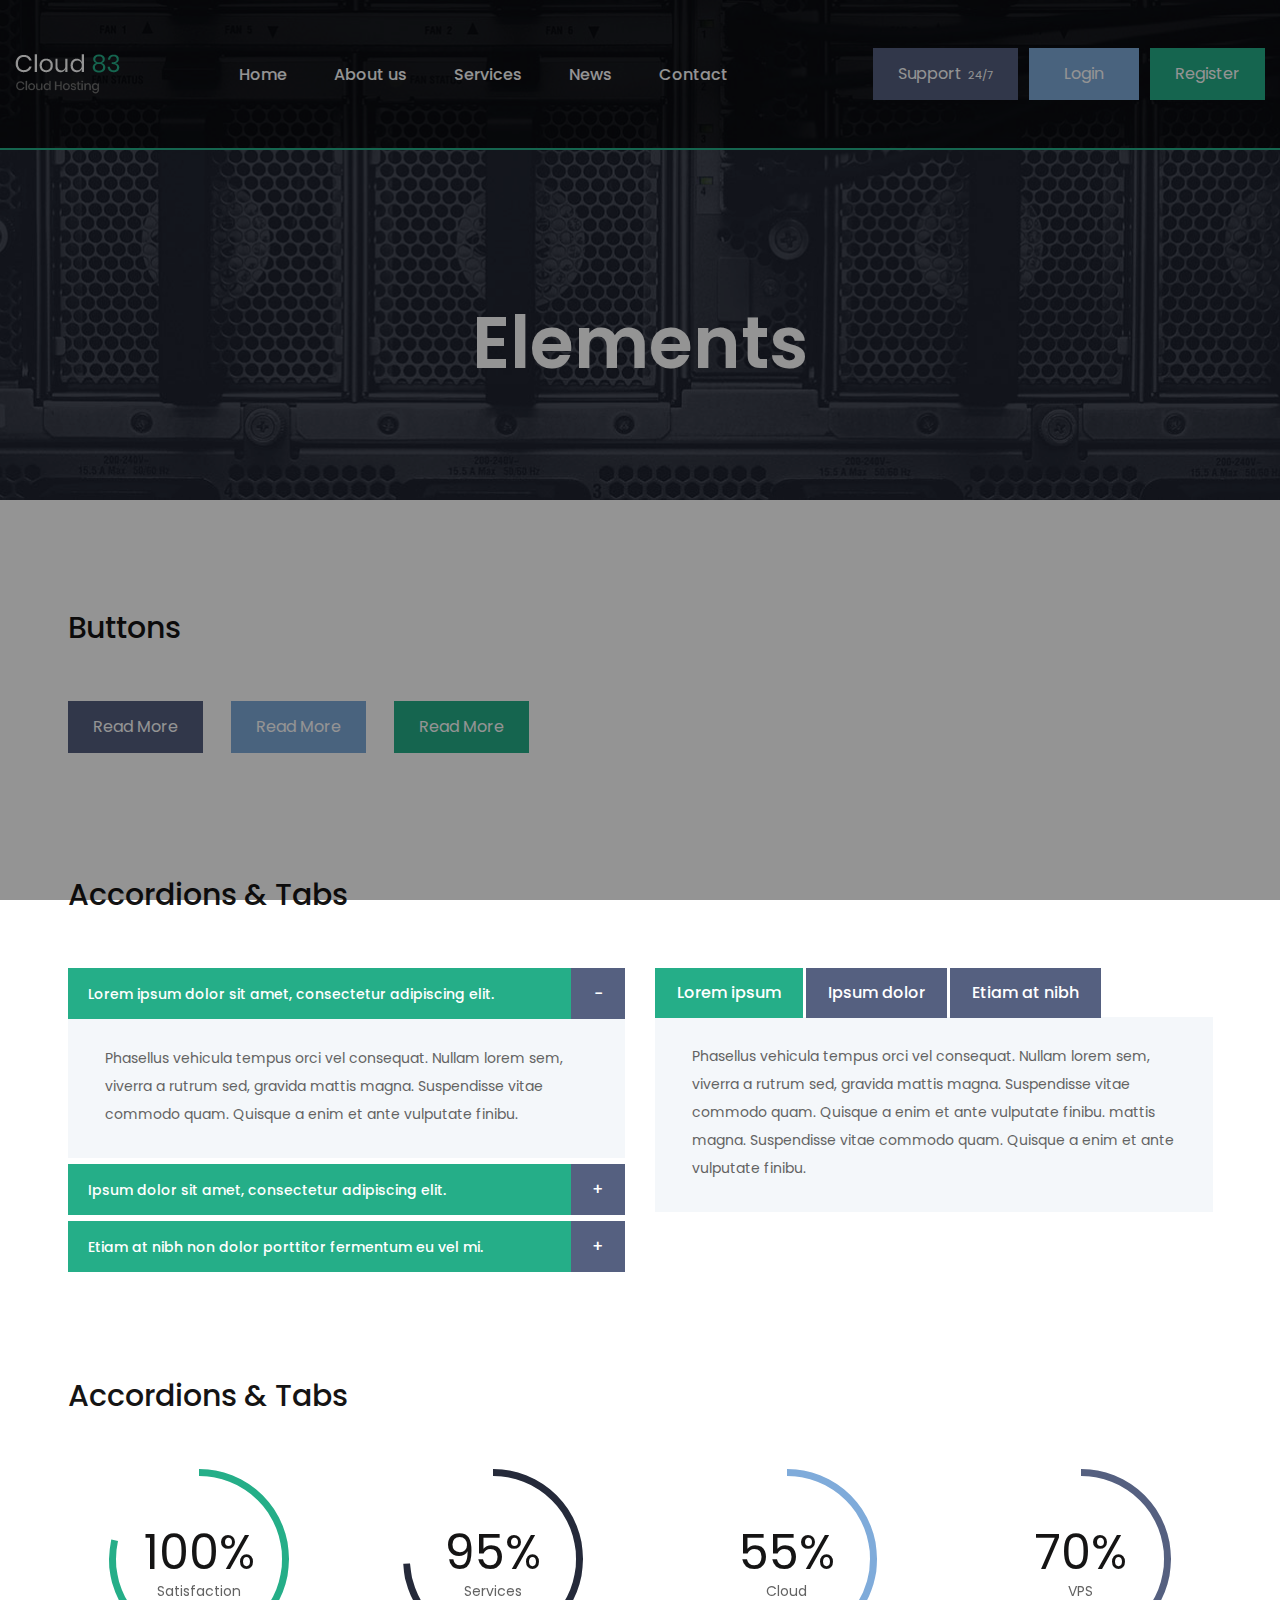
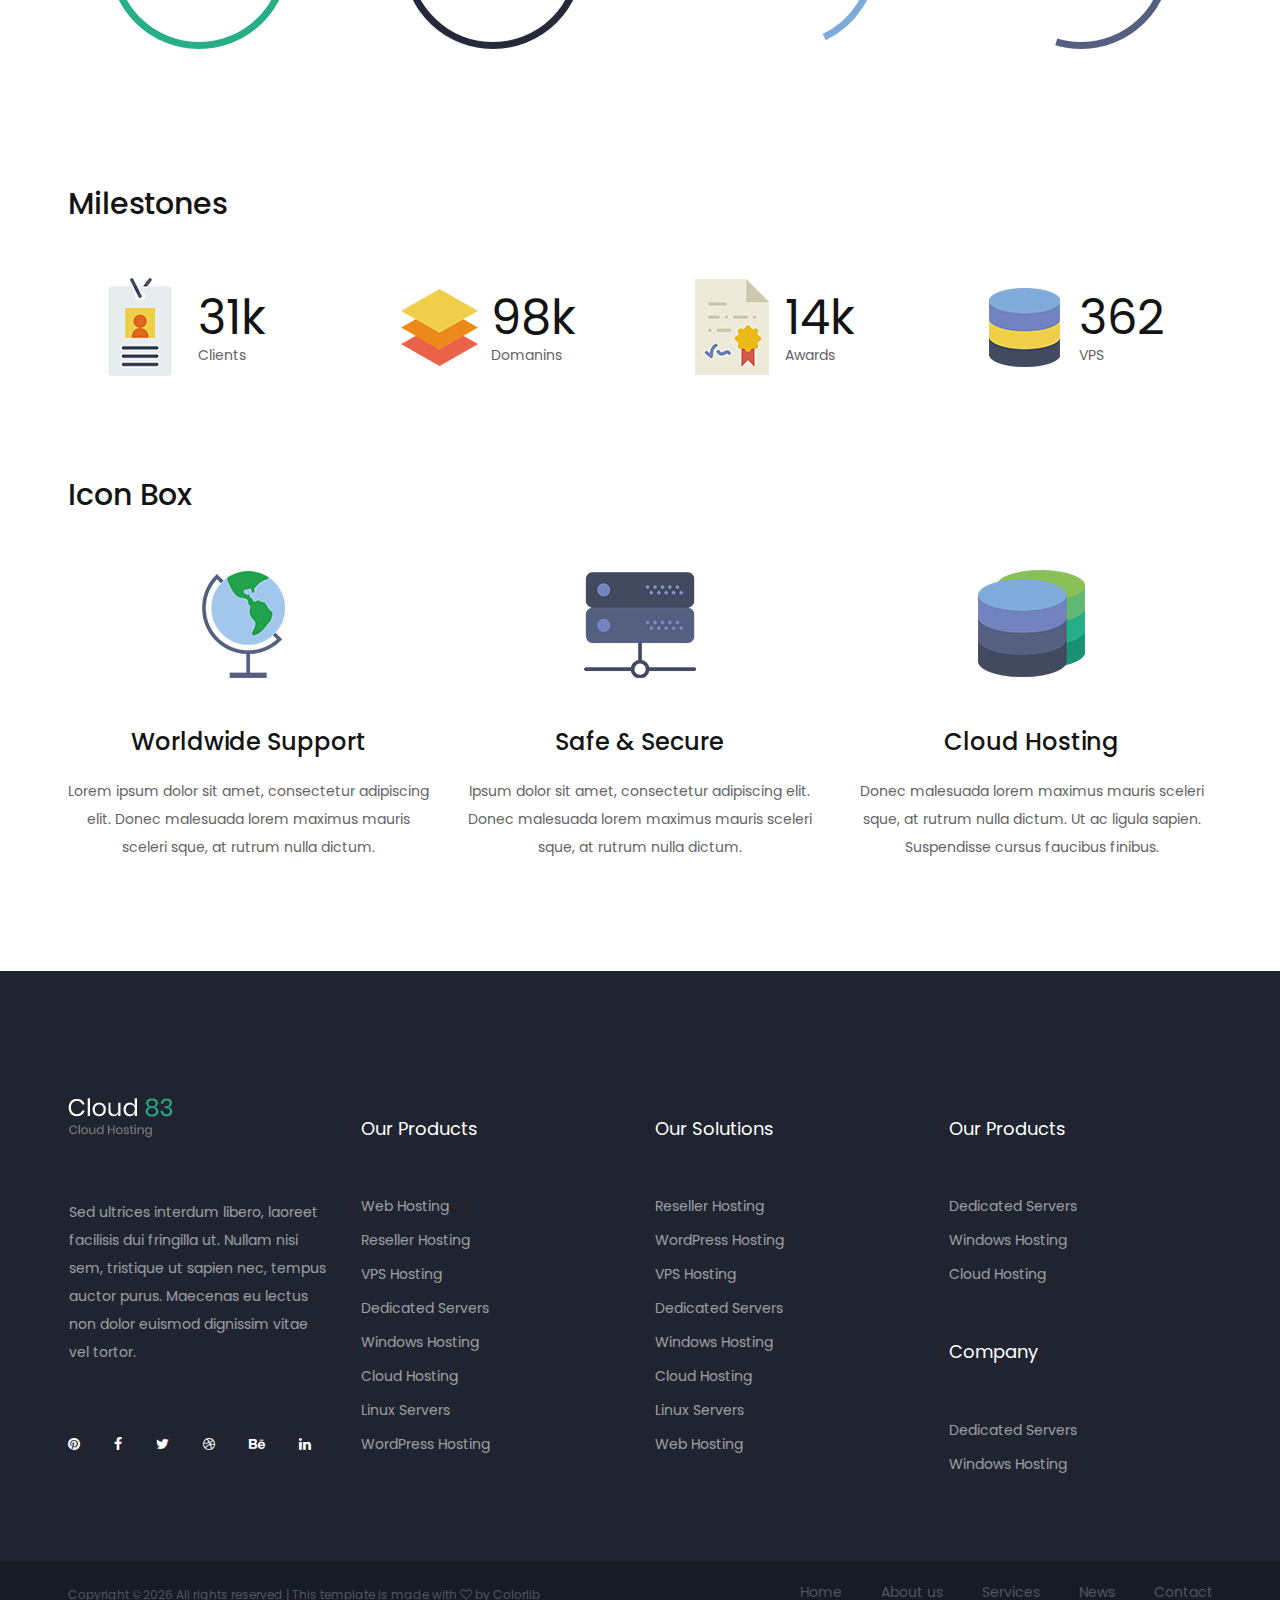
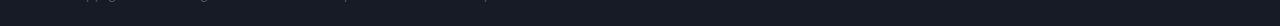
<file: V2/elements.html>
<!DOCTYPE html>
<html lang="zxx">
<head>
	<title>Cloud 83 - Hosting Template</title>
	<meta charset="UTF-8">
	<meta name="description" content="Cloud 83 - hosting template ">
	<meta name="keywords" content="cloud, hosting, creative, html">
	<meta name="viewport" content="width=device-width, initial-scale=1.0">
	<!-- Favicon -->
	<link href="img/favicon.ico" rel="shortcut icon"/>

	<!-- Google Font -->
	<link href="https://fonts.googleapis.com/css?family=Poppins:400,400i,500,500i,600,600i,700,700i" rel="stylesheet">

	<!-- Stylesheets -->
	<link rel="stylesheet" href="css/bootstrap.min.css"/>
	<link rel="stylesheet" href="css/font-awesome.min.css"/>
	<link rel="stylesheet" href="css/magnific-popup.css"/>
	<link rel="stylesheet" href="css/owl.carousel.min.css"/>
	<link rel="stylesheet" href="css/style.css"/>
	<link rel="stylesheet" href="css/animate.css"/>


	<!--[if lt IE 9]>
	  <script src="https://oss.maxcdn.com/html5shiv/3.7.2/html5shiv.min.js"></script>
	  <script src="https://oss.maxcdn.com/respond/1.4.2/respond.min.js"></script>
	<![endif]-->

</head>
<body>
	<!-- Page Preloder -->
	<div id="preloder">
		<div class="loader"></div>
	</div>

	<!-- Header section -->
	<header class="header-section">
		<div class="container">
			<a href="index.html" class="site-logo">
				<img src="img/logo.png" alt="logo">
			</a>
			<!-- Switch button -->
			<div class="nav-switch">
				<div class="ns-bar"></div>
			</div>
			<div class="header-right">
				<ul class="main-menu">
					<li><a href="index.html">Home</a></li>
					<li><a href="about.html">About us</a></li>
					<li><a href="service.html">Services</a></li>
					<li><a href="blog.html">News</a></li>
					<li><a href="contact.html">Contact</a></li>
				</ul>
				<div class="header-btns">
					<a href="#" class="site-btn sb-c1">Support <span>24/7</span></a>
					<a href="#" class="site-btn sb-c2">Login</a>
					<a href="#" class="site-btn sb-c3">Register</a>
				</div>
			</div>
		</div>
	</header>
	<!-- Header section end -->


	<!-- Page Top section -->
	<section class="page-top-section set-bg" data-setbg="img/page-top-bg/4.jpg">
		<div class="container">
			<h2>Elements</h2>
		</div>
	</section>
	<!-- Page Top section end -->


	<!-- Element section -->
	<section class="element-section spad">
		<div class="container">
			<!-- element -->
			<div class="element">
				<h3 class="el-title">Buttons</h3>	
				<a href="" class="site-btn sb-c1 mr-4 mb-4">Read More</a>
				<a href="" class="site-btn sb-c2 mr-4 mb-4">Read More</a>
				<a href="" class="site-btn sb-c3 mr-4 mb-4">Read More</a>
			</div>
			<!-- element -->
			<div class="element">
				<h3 class="el-title">Accordions & Tabs</h3>	
				<div class="row">
					<div class="col-lg-6 mb-5 mb-lg-0">
						<div id="accordion" class="accordion-area">
						<div class="panel">
							<div class="panel-header" id="headingOne">
								<button class="panel-link active" data-toggle="collapse" data-target="#collapse1" aria-expanded="true" aria-controls="collapse1">Lorem ipsum dolor sit amet, consectetur adipiscing elit.</button>
							</div>
							<div id="collapse1" class="collapse show" aria-labelledby="headingOne" data-parent="#accordion">
								<div class="panel-body">
									<p>Phasellus vehicula tempus orci vel consequat. Nullam lorem sem, viverra a rutrum sed, gravida mattis magna. Suspendisse vitae commodo quam. Quisque a enim et ante vulputate finibu.</p>
								</div>
							</div>
						</div>
						<div class="panel">
							<div class="panel-header" id="headingTwo">
								<button class="panel-link" data-toggle="collapse" data-target="#collapse2" aria-expanded="false" aria-controls="collapse2">Ipsum dolor sit amet, consectetur adipiscing elit.</button>
							</div>
							<div id="collapse2" class="collapse" aria-labelledby="headingTwo" data-parent="#accordion">
								<div class="panel-body">
									<p>Lorem ipsum dolor sit amet, consectetur adipiscing elit. Duis semper venenatis turpis eget suscipit. Orci varius natoque penatibus et magnis dis parturient montes.</p>
								</div>
							</div>
						</div>
						<div class="panel">
							<div class="panel-header active" id="headingThree">
								<button class="panel-link" data-toggle="collapse" data-target="#collapse3" aria-expanded="false" aria-controls="collapse3">Etiam at nibh non dolor porttitor fermentum eu vel mi.</button>
							</div>
							<div id="collapse3" class="collapse" aria-labelledby="headingThree" data-parent="#accordion">
								<div class="panel-body">
									<p>Lorem ipsum dolor sit amet, consectetur adipiscing elit. Duis semper venenatis turpis eget suscipit. Orci varius natoque penatibus et magnis dis parturient montes.</p>
								</div>
							</div>
						</div>
					</div>
					</div>
					<div class="col-lg-6">
						<!-- Tabs -->
						<div class="tab-element">
							<ul class="nav nav-tabs" id="myTab" role="tablist">
								<li class="nav-item">
									<a class="nav-link active" id="1-tab" data-toggle="tab" href="#tab-1" role="tab" aria-controls="tab-1" aria-selected="true">Lorem ipsum</a>
								</li>
								<li class="nav-item">
									<a class="nav-link" id="2-tab" data-toggle="tab" href="#tab-2" role="tab" aria-controls="tab-2" aria-selected="false">Ipsum dolor</a>
								</li>
								<li class="nav-item">
									<a class="nav-link" id="3-tab" data-toggle="tab" href="#tab-3" role="tab" aria-controls="tab-3" aria-selected="false">Etiam at nibh</a>
								</li>
							</ul>
							<div class="tab-content" id="myTabContent">
								<!-- single tab content -->
								<div class="tab-pane fade show active" id="tab-1" role="tabpanel" aria-labelledby="tab-1">
									<p>Phasellus vehicula tempus orci vel consequat. Nullam lorem sem, viverra a rutrum sed, gravida mattis magna. Suspendisse vitae commodo quam. Quisque a enim et ante vulputate finibu. mattis magna. Suspendisse vitae commodo quam. Quisque a enim et ante vulputate finibu.</p>
								</div>
								<div class="tab-pane fade" id="tab-2" role="tabpanel" aria-labelledby="tab-2">
									<p>Phasellus vehicula tempus orci vel consequat. Nullam lorem sem, viverra a rutrum sed, gravida mattis magna. Suspendisse vitae commodo quam. Quisque a enim et ante vulputate finibu. mattis magna. Suspendisse vitae commodo quam. Quisque a enim et ante vulputate finibu.</p>
								</div>
								<div class="tab-pane fade" id="tab-3" role="tabpanel" aria-labelledby="tab-3">
									<p>Phasellus vehicula tempus orci vel consequat. Nullam lorem sem, viverra a rutrum sed, gravida mattis magna. Suspendisse vitae commodo quam. Quisque a enim et ante vulputate finibu. mattis magna. Suspendisse vitae commodo quam. Quisque a enim et ante vulputate finibu.</p>
								</div>
							</div>
						</div>
					</div>
				</div>
			</div>
			<!-- element -->
			<div class="element">
				<h3 class="el-title">Accordions & Tabs</h3>	
				<div class="row">
					<div class="col-lg-3 col-sm-6 cp-item">
						<div class="circle-progress" data-cptitle="Satisfaction" data-cpid="id-1" data-cpvalue="100" data-cpcolor="#25ae88"></div>
					</div>
					<div class="col-lg-3 col-sm-6 cp-item">
						<div class="circle-progress" data-cptitle="Services" data-cpid="id-2" data-cpvalue="95" data-cpcolor="#252a3a"></div>
					</div>
					<div class="col-lg-3 col-sm-6 cp-item">
						<div class="circle-progress" data-cptitle="Cloud" data-cpid="id-3" data-cpvalue="55" data-cpcolor="#7fabda"></div>
					</div>
					<div class="col-lg-3 col-sm-6 cp-item">
						<div class="circle-progress" data-cptitle="VPS" data-cpid="id-4" data-cpvalue="70" data-cpcolor="#556080"></div>
					</div>
				</div>
			</div>
			<!-- element -->
			<div class="element">
				<h3 class="el-title">Milestones</h3>
				<div class="row">
					<div class="col-lg-3 col-sm-6">
						<div class="milestone-icon">
							<img src="img/milestone-icons/1.png" alt="">
						</div>
						<div class="milestone-text">
							<h2>31k</h2>
							<p>Clients</p>
						</div>
					</div>
					<div class="col-lg-3 col-sm-6">
						<div class="milestone-icon">
							<img src="img/milestone-icons/2.png" alt="">
						</div>
						<div class="milestone-text">
							<h2>98k</h2>
							<p>Domanins</p>
						</div>
					</div>
					<div class="col-lg-3 col-sm-6">
						<div class="milestone-icon">
							<img src="img/milestone-icons/3.png" alt="">
						</div>
						<div class="milestone-text">
							<h2>14k</h2>
							<p>Awards</p>
						</div>
					</div>
					<div class="col-lg-3 col-sm-6">
						<div class="milestone-icon">
							<img src="img/milestone-icons/4.png" alt="">
						</div>
						<div class="milestone-text">
							<h2>362</h2>
							<p>VPS</p>
						</div>
					</div>
				</div>
			</div>
			<!-- element -->
			<div class="element">
				<h3 class="el-title">Icon Box</h3>
				<div class="row">
					<div class="col-md-4 feature">
						<img src="img/feature-icons/1.png" alt="#">
						<h4>Worldwide Support</h4>
						<p>Lorem ipsum dolor sit amet, consectetur adipiscing elit. Donec malesuada lorem maximus mauris sceleri sque, at rutrum nulla dictum. </p>
					</div>
					<div class="col-md-4 feature">
						<img src="img/feature-icons/2.png" alt="#">
						<h4>Safe & Secure</h4>
						<p>Ipsum dolor sit amet, consectetur adipiscing elit. Donec malesuada lorem maximus mauris sceleri sque, at rutrum nulla dictum. </p>
					</div>
					<div class="col-md-4 feature">
						<img src="img/feature-icons/3.png" alt="#">
						<h4>Cloud Hosting</h4>
						<p>Donec malesuada lorem maximus mauris sceleri sque, at rutrum nulla dictum. Ut ac ligula sapien. Suspendisse cursus faucibus finibus.</p>
					</div>
				</div>
			</div>
		</div>
	</section>
	<!-- Element section end -->



	<!-- Footer top section -->
	<section class="footer-top-section">
		<div class="container">
			<div class="row">
				<div class="col-lg-3 col-md-12">
					<div class="footer-widget about-widget">
						<img src="img/logo.png" alt="">
						<p>Sed ultrices interdum libero, laoreet facilisis dui fringilla ut. Nullam nisi sem, tristique ut sapien nec, tempus auctor purus. Maecenas eu lectus non dolor euismod dignissim vitae vel tortor. </p>
						<div class="social-links">
							<a href="#"><i class="fa fa-pinterest"></i></a>
							<a href="#"><i class="fa fa-facebook"></i></a>
							<a href="#"><i class="fa fa-twitter"></i></a>
							<a href="#"><i class="fa fa-dribbble"></i></a>
							<a href="#"><i class="fa fa-behance"></i></a>
							<a href="#"><i class="fa fa-linkedin"></i></a>
						</div>
					</div>
				</div>
				<div class="col-lg-3 col-sm-4">
					<div class="footer-widget">
						<h5 class="fw-title">Our Products</h5>
						<ul>
							<li><a href="#">Web Hosting</a></li>
							<li><a href="#">Reseller Hosting</a></li>
							<li><a href="#">VPS Hosting</a></li>
							<li><a href="#">Dedicated Servers</a></li>
							<li><a href="#">Windows Hosting</a></li>
							<li><a href="#">Cloud Hosting</a></li>
							<li><a href="#">Linux Servers</a></li>
							<li><a href="#">WordPress Hosting</a></li>
						</ul>
					</div>
				</div>
				<div class="col-lg-3 col-sm-4">
					<div class="footer-widget">
						<h5 class="fw-title">Our Solutions</h5>
						<ul>
							<li><a href="">Reseller Hosting</a></li>
							<li><a href="">WordPress Hosting</a></li>
							<li><a href="">VPS Hosting</a></li>
							<li><a href="">Dedicated Servers</a></li>
							<li><a href="">Windows Hosting</a></li>
							<li><a href="">Cloud Hosting</a></li>
							<li><a href="">Linux Servers</a></li>
							<li><a href="">Web Hosting</a></li>
						</ul>
					</div>
				</div>
				<div class="col-lg-3 col-sm-4">
					<div class="footer-widget">
						<h5 class="fw-title">Our Products</h5>
						<ul>
							<li><a href="#">Dedicated Servers</a></li>
							<li><a href="#">Windows Hosting</a></li>
							<li><a href="#">Cloud Hosting</a></li>
						</ul>
					</div>
					<div class="footer-widget">
						<h5 class="fw-title">Company</h5>
						<ul>
							<li><a href="#">Dedicated Servers</a></li>
							<li><a href="#">Windows Hosting</a></li>
						</ul>
					</div>
				</div>
			</div>
		</div>
	</section>
	<!-- Footer top section end -->



	
	<!-- Footer section -->
	<footer class="footer-section">
		<div class="container">
			<div class="footer-nav">
				<ul>
					<li><a href="">Home</a></li>
					<li><a href="">About us</a></li>
					<li><a href="">Services</a></li>
					<li><a href="">News</a></li>
					<li><a href="">Contact</a></li>
				</ul>
			</div>
			<div class="copyright">
				<p><!-- Link back to Colorlib can't be removed. Template is licensed under CC BY 3.0. -->
Copyright &copy;<script>document.write(new Date().getFullYear());</script> All rights reserved | This template is made with <i class="fa fa-heart-o" aria-hidden="true"></i> by <a href="https://colorlib.com" target="_blank">Colorlib</a>
<!-- Link back to Colorlib can't be removed. Template is licensed under CC BY 3.0. -->
</p>
			</div>
		</div>
	</footer>
	<!-- Footer section end -->


	<!--====== Javascripts & Jquery ======-->
	<script src="js/jquery-3.2.1.min.js"></script>
	<script src="js/bootstrap.min.js"></script>
	<script src="js/owl.carousel.min.js"></script>
	<script src="js/jquery.magnific-popup.min.js"></script>
	<script src="js/circle-progress.min.js"></script>
	<script src="js/main.js"></script>

	</body>
</html>
</file>
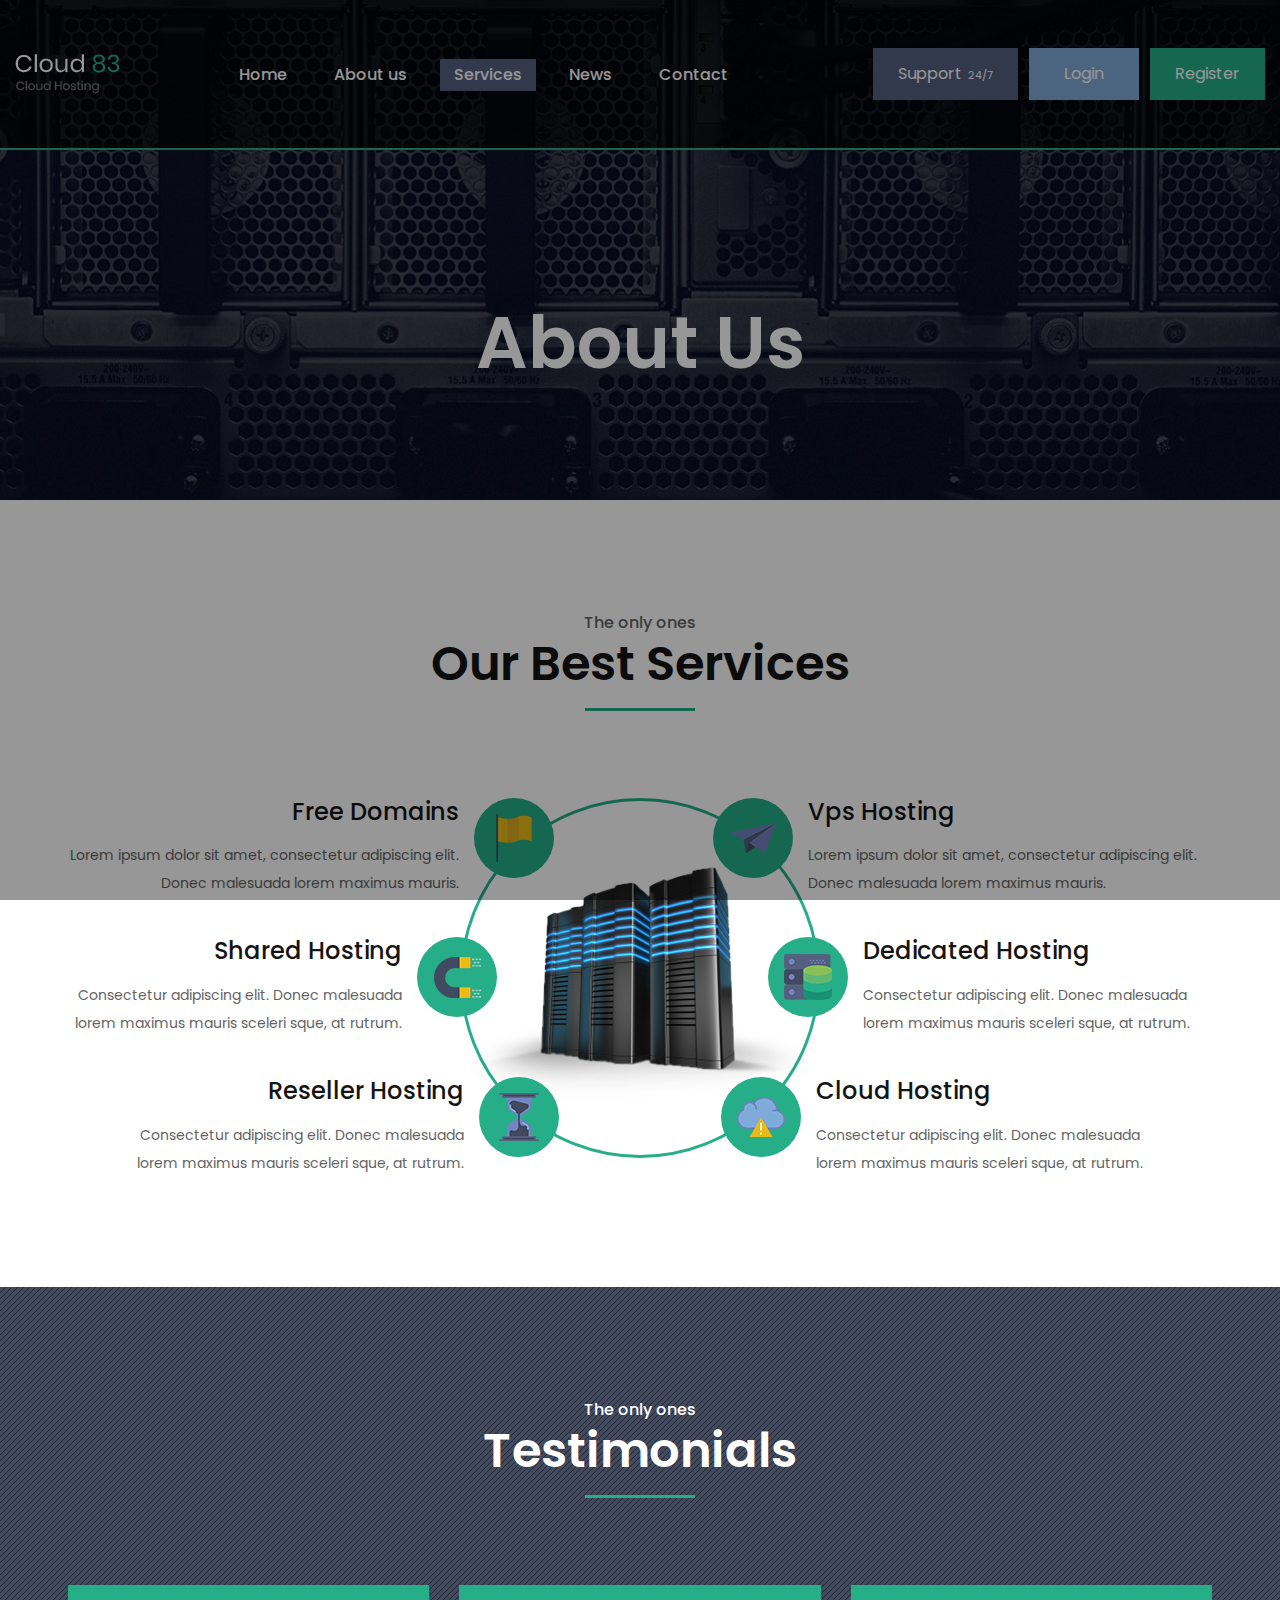
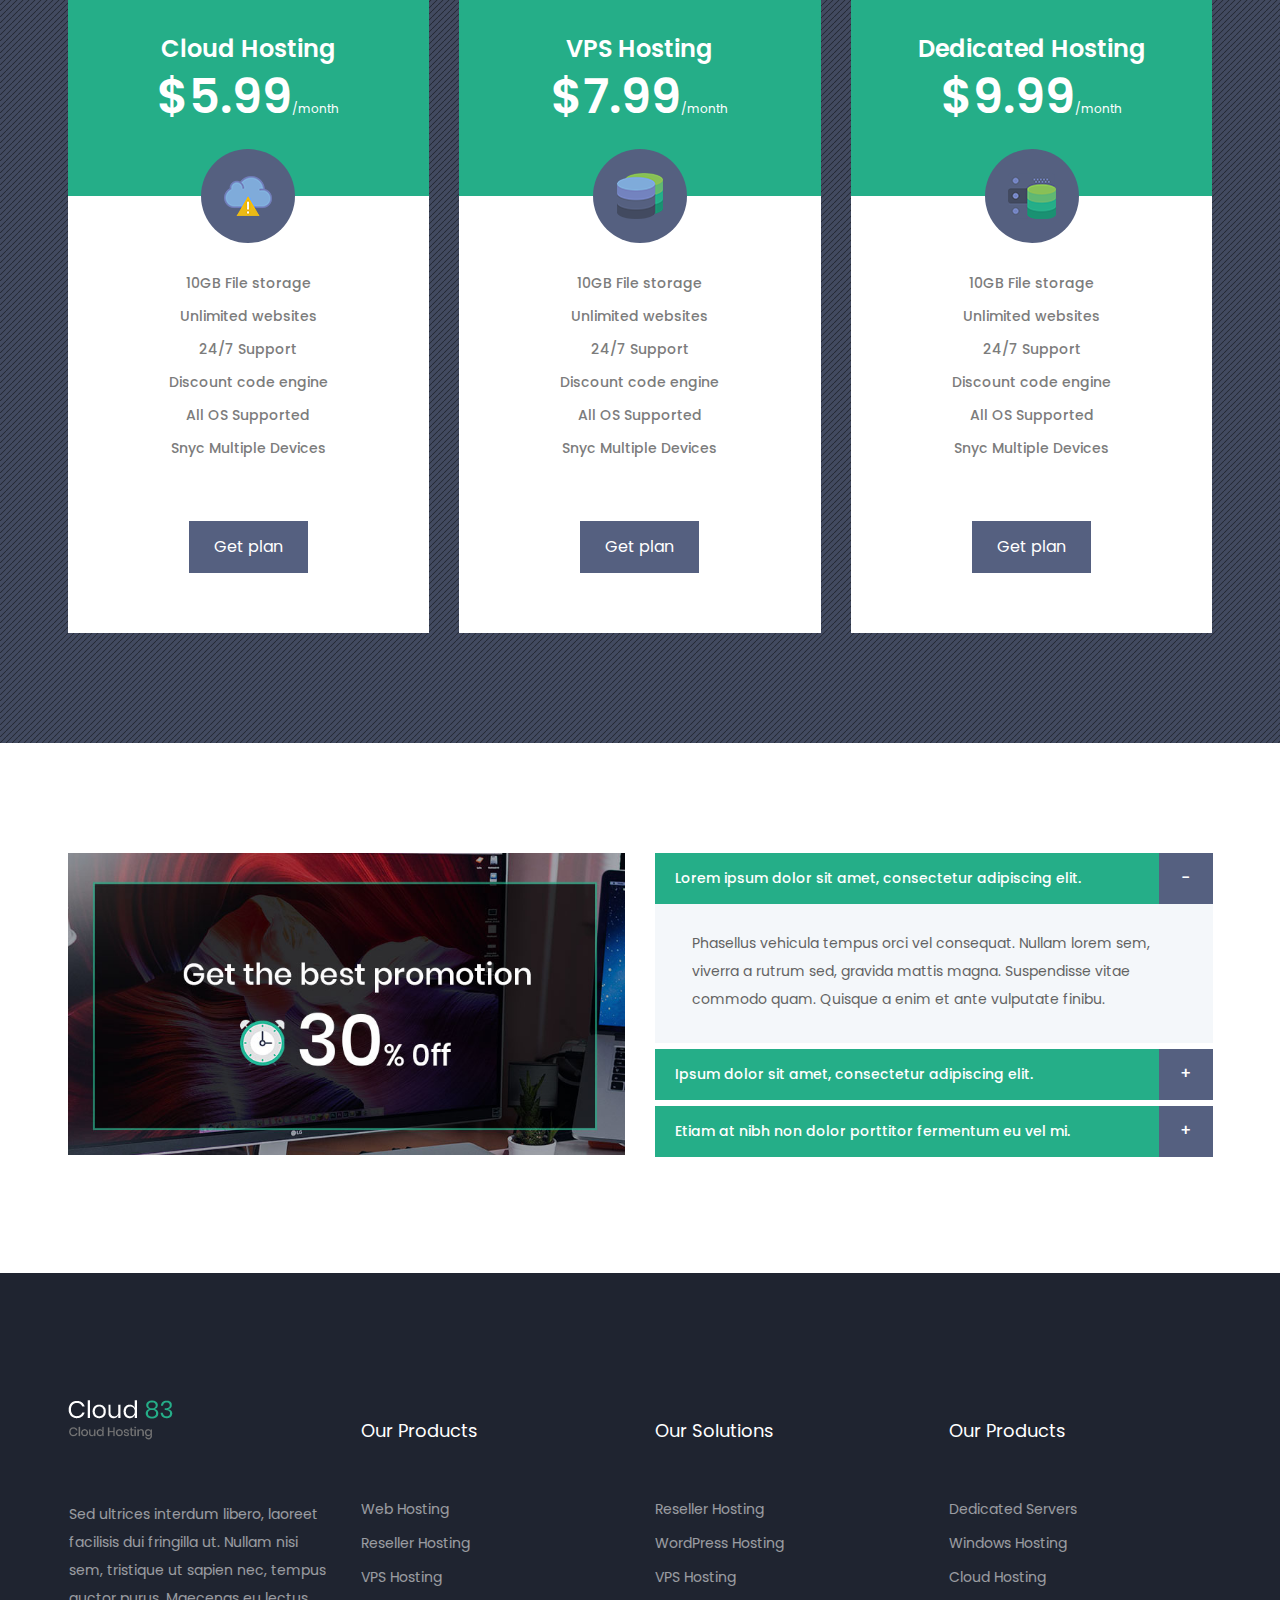
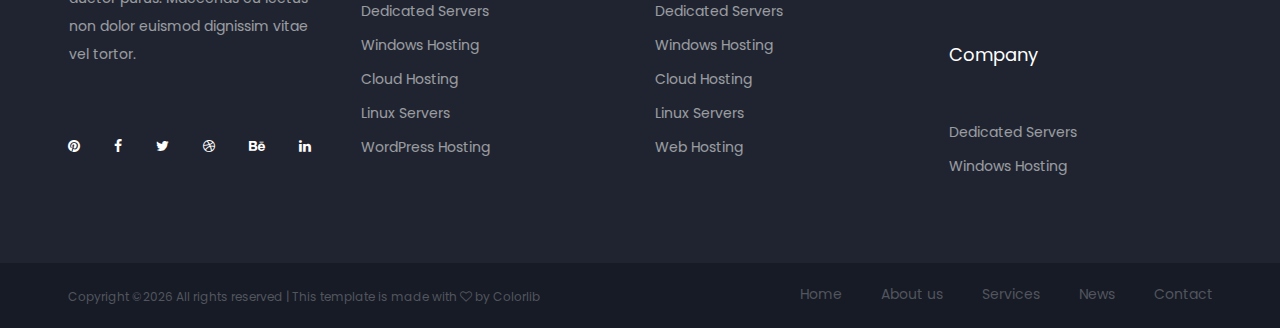
<file: V2/service.html>
<!DOCTYPE html>
<html lang="zxx">
<head>
	<title>Cloud 83 - Hosting Template</title>
	<meta charset="UTF-8">
	<meta name="description" content="Cloud 83 - hosting template ">
	<meta name="keywords" content="cloud, hosting, creative, html">
	<meta name="viewport" content="width=device-width, initial-scale=1.0">
	<!-- Favicon -->
	<link href="img/favicon.ico" rel="shortcut icon"/>

	<!-- Google Font -->
	<link href="https://fonts.googleapis.com/css?family=Poppins:400,400i,500,500i,600,600i,700,700i" rel="stylesheet">

	<!-- Stylesheets -->
	<link rel="stylesheet" href="css/bootstrap.min.css"/>
	<link rel="stylesheet" href="css/font-awesome.min.css"/>
	<link rel="stylesheet" href="css/magnific-popup.css"/>
	<link rel="stylesheet" href="css/owl.carousel.min.css"/>
	<link rel="stylesheet" href="css/style.css"/>
	<link rel="stylesheet" href="css/animate.css"/>


	<!--[if lt IE 9]>
	  <script src="https://oss.maxcdn.com/html5shiv/3.7.2/html5shiv.min.js"></script>
	  <script src="https://oss.maxcdn.com/respond/1.4.2/respond.min.js"></script>
	<![endif]-->

</head>
<body>
	<!-- Page Preloder -->
	<div id="preloder">
		<div class="loader"></div>
	</div>

	<!-- Header section -->
	<header class="header-section">
		<div class="container">
			<a href="index.html" class="site-logo">
				<img src="img/logo.png" alt="logo">
			</a>
			<!-- Switch button -->
			<div class="nav-switch">
				<div class="ns-bar"></div>
			</div>
			<div class="header-right">
				<ul class="main-menu">
					<li><a href="index.html">Home</a></li>
					<li><a href="about.html">About us</a></li>
					<li class="active"><a href="service.html">Services</a></li>
					<li><a href="blog.html">News</a></li>
					<li><a href="contact.html">Contact</a></li>
				</ul>
				<div class="header-btns">
					<a href="#" class="site-btn sb-c1">Support <span>24/7</span></a>
					<a href="#" class="site-btn sb-c2">Login</a>
					<a href="#" class="site-btn sb-c3">Register</a>
				</div>
			</div>
		</div>
	</header>
	<!-- Header section end -->


	<!-- Page Top section -->
	<section class="page-top-section set-bg" data-setbg="img/page-top-bg/1.jpg">
		<div class="container">
			<h2>About Us</h2>
		</div>
	</section>
	<!-- Page Top section end -->


	<!-- Services section -->
	<section class="Services-section spad">
		<div class="container">
			<div class="section-title">
				<p>The only ones</p>
				<h2>Our Best Services</h2>
			</div>
			<div class="row services-circle">
				<div class="col-lg-5 col-md-6">
					<ul class="service-list service-list-left">
						<li>
							<div class="sl-icon">
								<img src="img/service-icons/1.png" alt="">
							</div>
							<div class="sl-content">
								<h4>Free Domains</h4>
								<p>Lorem ipsum dolor sit amet, consectetur adipiscing elit. Donec malesuada lorem maximus mauris.</p>
							</div>
						</li>
						<li>
							<div class="sl-icon">
								<img src="img/service-icons/2.png" alt="">
							</div>
							<div class="sl-content">
								<h4>Shared Hosting</h4>
								<p>Consectetur adipiscing elit. Donec malesuada lorem maximus mauris sceleri sque, at rutrum.</p>
							</div>
						</li>
						<li>
							<div class="sl-icon">
								<img src="img/service-icons/3.png" alt="">
							</div>
							<div class="sl-content">
								<h4>Reseller Hosting</h4>
								<p>Consectetur adipiscing elit. Donec malesuada lorem maximus mauris sceleri sque, at rutrum.</p>
							</div>
						</li>
					</ul>
				</div>
				<div class="col-lg-5  col-md-6 offset-lg-2">
					<ul class="service-list service-list-right">
						<li>
							<div class="sl-icon">
								<img src="img/service-icons/4.png" alt="">
							</div>
							<div class="sl-content">
								<h4>Vps Hosting</h4>
								<p>Lorem ipsum dolor sit amet, consectetur adipiscing elit. Donec malesuada lorem maximus mauris.</p>
							</div>
						</li>
						<li>
							<div class="sl-icon">
								<img src="img/service-icons/5.png" alt="">
							</div>
							<div class="sl-content">
								<h4>Dedicated Hosting</h4>
								<p>Consectetur adipiscing elit. Donec malesuada lorem maximus mauris sceleri sque, at rutrum.</p>
							</div>
						</li>
						<li>
							<div class="sl-icon">
								<img src="img/service-icons/6.png" alt="">
							</div>
							<div class="sl-content">
								<h4>Cloud Hosting</h4>
								<p>Consectetur adipiscing elit. Donec malesuada lorem maximus mauris sceleri sque, at rutrum.</p>
							</div>
						</li>
					</ul>
				</div>
				<div class="service-main-circle">
					<img src="img/service-circle-pic.png" alt="">
				</div>
			</div>
		</div>
	</section>
	<!-- Services section end -->

	
	<!-- Pricing section -->
	<section class="pricing-section spad">
		<div class="container">
			<div class="section-title text-white">
				<p>The only ones</p>
				<h2>Testimonials</h2>
			</div>
			<div class="row">
				<div class="col-md-4">
					<div class="pricing-card">
						<div class="pc-header">
							<h4>Cloud Hosting</h4>
							<h5>$5.99<span>/month</span></h5>
						</div>
						<div class="pc-details">
							<div class="pc-icon">
								<img src="img/pricing-icons/1.png" alt="#">
							</div>
							<ul>
								<li>10GB File storage</li>
								<li>Unlimited websites</li>
								<li>24/7 Support</li>
								<li>Discount code engine</li>
								<li>All OS Supported</li>
								<li>Snyc Multiple Devices</li>
							</ul>
							<a href="" class="site-btn">Get plan</a>
						</div>
					</div>
				</div>
				<div class="col-md-4">
					<div class="pricing-card">
						<div class="pc-header">
							<h4>VPS Hosting</h4>
							<h5>$7.99<span>/month</span></h5>
						</div>
						<div class="pc-details">
							<div class="pc-icon">
								<img src="img/pricing-icons/2.png" alt="#">
							</div>
							<ul>
								<li>10GB File storage</li>
								<li>Unlimited websites</li>
								<li>24/7 Support</li>
								<li>Discount code engine</li>
								<li>All OS Supported</li>
								<li>Snyc Multiple Devices</li>
							</ul>
							<a href="" class="site-btn">Get plan</a>
						</div>
					</div>
				</div>
				<div class="col-md-4">
					<div class="pricing-card">
						<div class="pc-header">
							<h4>Dedicated Hosting</h4>
							<h5>$9.99<span>/month</span></h5>
						</div>
						<div class="pc-details">
							<div class="pc-icon">
								<img src="img/pricing-icons/3.png" alt="#">
							</div>
							<ul>
								<li>10GB File storage</li>
								<li>Unlimited websites</li>
								<li>24/7 Support</li>
								<li>Discount code engine</li>
								<li>All OS Supported</li>
								<li>Snyc Multiple Devices</li>
							</ul>
							<a href="" class="site-btn">Get plan</a>
						</div>
					</div>
				</div>
			</div>
		</div>
	</section>
	<!-- Pricing end -->


	<!-- Add  section -->
	<div class="add-section spad">
		<div class="container">
			<div class="row">
				<div class="col-lg-6 add-pic">
					<a href="#"><img src="img/add.jpg" alt=""></a>
				</div>
				<div class="col-lg-6">
					<div id="accordion" class="accordion-area">
						<div class="panel">
							<div class="panel-header" id="headingOne">
								<button class="panel-link active" data-toggle="collapse" data-target="#collapse1" aria-expanded="true" aria-controls="collapse1">Lorem ipsum dolor sit amet, consectetur adipiscing elit.</button>
							</div>
							<div id="collapse1" class="collapse show" aria-labelledby="headingOne" data-parent="#accordion">
								<div class="panel-body">
									<p>Phasellus vehicula tempus orci vel consequat. Nullam lorem sem, viverra a rutrum sed, gravida mattis magna. Suspendisse vitae commodo quam. Quisque a enim et ante vulputate finibu.</p>
								</div>
							</div>
						</div>
						<div class="panel">
							<div class="panel-header" id="headingTwo">
								<button class="panel-link" data-toggle="collapse" data-target="#collapse2" aria-expanded="false" aria-controls="collapse2">Ipsum dolor sit amet, consectetur adipiscing elit.</button>
							</div>
							<div id="collapse2" class="collapse" aria-labelledby="headingTwo" data-parent="#accordion">
								<div class="panel-body">
									<p>Lorem ipsum dolor sit amet, consectetur adipiscing elit. Duis semper venenatis turpis eget suscipit. Orci varius natoque penatibus et magnis dis parturient montes.</p>
								</div>
							</div>
						</div>
						<div class="panel">
							<div class="panel-header active" id="headingThree">
								<button class="panel-link" data-toggle="collapse" data-target="#collapse3" aria-expanded="false" aria-controls="collapse3">Etiam at nibh non dolor porttitor fermentum eu vel mi.</button>
							</div>
							<div id="collapse3" class="collapse" aria-labelledby="headingThree" data-parent="#accordion">
								<div class="panel-body">
									<p>Lorem ipsum dolor sit amet, consectetur adipiscing elit. Duis semper venenatis turpis eget suscipit. Orci varius natoque penatibus et magnis dis parturient montes.</p>
								</div>
							</div>
						</div>
					</div>
				</div>
			</div>
		</div>
	</div>
	<!-- Add section end -->


	<!-- Footer top section -->
	<section class="footer-top-section">
		<div class="container">
			<div class="row">
				<div class="col-lg-3 col-md-12">
					<div class="footer-widget about-widget">
						<img src="img/logo.png" alt="">
						<p>Sed ultrices interdum libero, laoreet facilisis dui fringilla ut. Nullam nisi sem, tristique ut sapien nec, tempus auctor purus. Maecenas eu lectus non dolor euismod dignissim vitae vel tortor. </p>
						<div class="social-links">
							<a href="#"><i class="fa fa-pinterest"></i></a>
							<a href="#"><i class="fa fa-facebook"></i></a>
							<a href="#"><i class="fa fa-twitter"></i></a>
							<a href="#"><i class="fa fa-dribbble"></i></a>
							<a href="#"><i class="fa fa-behance"></i></a>
							<a href="#"><i class="fa fa-linkedin"></i></a>
						</div>
					</div>
				</div>
				<div class="col-lg-3 col-sm-4">
					<div class="footer-widget">
						<h5 class="fw-title">Our Products</h5>
						<ul>
							<li><a href="#">Web Hosting</a></li>
							<li><a href="#">Reseller Hosting</a></li>
							<li><a href="#">VPS Hosting</a></li>
							<li><a href="#">Dedicated Servers</a></li>
							<li><a href="#">Windows Hosting</a></li>
							<li><a href="#">Cloud Hosting</a></li>
							<li><a href="#">Linux Servers</a></li>
							<li><a href="#">WordPress Hosting</a></li>
						</ul>
					</div>
				</div>
				<div class="col-lg-3 col-sm-4">
					<div class="footer-widget">
						<h5 class="fw-title">Our Solutions</h5>
						<ul>
							<li><a href="">Reseller Hosting</a></li>
							<li><a href="">WordPress Hosting</a></li>
							<li><a href="">VPS Hosting</a></li>
							<li><a href="">Dedicated Servers</a></li>
							<li><a href="">Windows Hosting</a></li>
							<li><a href="">Cloud Hosting</a></li>
							<li><a href="">Linux Servers</a></li>
							<li><a href="">Web Hosting</a></li>
						</ul>
					</div>
				</div>
				<div class="col-lg-3 col-sm-4">
					<div class="footer-widget">
						<h5 class="fw-title">Our Products</h5>
						<ul>
							<li><a href="#">Dedicated Servers</a></li>
							<li><a href="#">Windows Hosting</a></li>
							<li><a href="#">Cloud Hosting</a></li>
						</ul>
					</div>
					<div class="footer-widget">
						<h5 class="fw-title">Company</h5>
						<ul>
							<li><a href="#">Dedicated Servers</a></li>
							<li><a href="#">Windows Hosting</a></li>
						</ul>
					</div>
				</div>
			</div>
		</div>
	</section>
	<!-- Footer top section end -->


	
	<!-- Footer section -->
	<footer class="footer-section">
		<div class="container">
			<div class="footer-nav">
				<ul>
					<li><a href="home.html">Home</a></li>
					<li><a href="about.html">About us</a></li>
					<li><a href="service.html">Services</a></li>
					<li><a href="blog.html">News</a></li>
					<li><a href="contact.html">Contact</a></li>
				</ul>
			</div>
			<div class="copyright">
				<p><!-- Link back to Colorlib can't be removed. Template is licensed under CC BY 3.0. -->
Copyright &copy;<script>document.write(new Date().getFullYear());</script> All rights reserved | This template is made with <i class="fa fa-heart-o" aria-hidden="true"></i> by <a href="https://colorlib.com" target="_blank">Colorlib</a>
<!-- Link back to Colorlib can't be removed. Template is licensed under CC BY 3.0. -->
</p>
			</div>
		</div>
	</footer>
	<!-- Footer section end -->


	<!--====== Javascripts & Jquery ======-->
	<script src="js/jquery-3.2.1.min.js"></script>
	<script src="js/bootstrap.min.js"></script>
	<script src="js/owl.carousel.min.js"></script>
	<script src="js/jquery.magnific-popup.min.js"></script>
	<script src="js/circle-progress.min.js"></script>
	<script src="js/main.js"></script>

	</body>
</html>
</file>
<file: V2/css/style.css>
/* =================================
------------------------------------
  Cloud 83 - Hosting Template
  Version: 1.0
 ------------------------------------
 ====================================*/

/*----------------------------------------*/
/* Template default CSS
/*----------------------------------------*/

html,
body {
	height: 100%;
	font-family: 'Poppins', sans-serif;
	-webkit-font-smoothing: antialiased;
	font-smoothing: antialiased;
}

h1,
h2,
h3,
h4,
h5,
h6 {
	margin: 0;
	color: #151414;
	font-weight: 500;
}

h1 {
	font-size: 70px;
}

h2 {
	font-size: 36px;
}

h3 {
	font-size: 30px;
}

h4 {
	font-size: 24px;
}

h5 {
	font-size: 18px;
}

h6 {
	font-size: 16px;
}

p {
	font-size: 14px;
	color: #636363;
	line-height: 2;
}

img {
	max-width: 100%;
}

input:focus,
select:focus,
button:focus,
textarea:focus {
	outline: none;
}

a:hover,
a:focus {
	text-decoration: none;
	outline: none;
}

ul,
ol {
	padding: 0;
	margin: 0;
}

/*---------------------
  Helper CSS
-----------------------*/

.section-title {
	margin-bottom: 87px;
	text-align: center;
	position: relative;
}

.section-title h2 {
	font-size: 48px;
	font-weight: 600;
	padding-bottom: 18px;
}

.section-title p {
	font-size: 16px;
	font-weight: 500;
	margin-bottom: 0;
	line-height: normal;
}

.section-title:after {
	position: absolute;
	content: "";
	width: 110px;
	height: 3px;
	left: 50%;
	bottom: 0;
	margin-left: -55px;
	background: #25ae88;
}

.set-bg {
	background-repeat: no-repeat;
	background-size: cover;
	background-position: top center;
}

.spad {
	padding-top: 110px;
	padding-bottom: 110px;
}

.text-white h1,
.text-white h2,
.text-white h3,
.text-white h4,
.text-white h5,
.text-white h6,
.text-white p,
.text-white span,
.text-white li,
.text-white a {
	color: #fff;
}

/*---------------------
  Commom elements
-----------------------*/

/* buttons */

.site-btn {
	display: inline-block;
	border: none;
	font-size: 16px;
	font-weight: 400;
	color: #fff;
	min-width: 110px;
	padding: 14px 25px;
	border-radius: 0px;
	background: #556080;
	cursor: pointer;
	text-align: center;
}

.site-btn span {
	font-size: 11px;
	margin-left: 2px;
}

.site-btn.sb-c1 {
	background: #556080;
}

.site-btn.sb-c2 {
	background: #7fabda;
}

.site-btn.sb-c3 {
	background: #25ae88;
}

.site-btn:hover {
	color: #fff;
}

/* Preloder */

#preloder {
	position: fixed;
	width: 100%;
	height: 100%;
	top: 0;
	left: 0;
	z-index: 999999;
	background: #000;
}

.loader {
	width: 40px;
	height: 40px;
	position: absolute;
	top: 50%;
	left: 50%;
	margin-top: -13px;
	margin-left: -13px;
	border-radius: 60px;
	animation: loader 0.8s linear infinite;
	-webkit-animation: loader 0.8s linear infinite;
}

@keyframes loader {
	0% {
		-webkit-transform: rotate(0deg);
		transform: rotate(0deg);
		border: 4px solid #f44336;
		border-left-color: transparent;
	}
	50% {
		-webkit-transform: rotate(180deg);
		transform: rotate(180deg);
		border: 4px solid #673ab7;
		border-left-color: transparent;
	}
	100% {
		-webkit-transform: rotate(360deg);
		transform: rotate(360deg);
		border: 4px solid #f44336;
		border-left-color: transparent;
	}
}

@-webkit-keyframes loader {
	0% {
		-webkit-transform: rotate(0deg);
		border: 4px solid #f44336;
		border-left-color: transparent;
	}
	50% {
		-webkit-transform: rotate(180deg);
		border: 4px solid #673ab7;
		border-left-color: transparent;
	}
	100% {
		-webkit-transform: rotate(360deg);
		border: 4px solid #f44336;
		border-left-color: transparent;
	}
}

.elements-section {
	padding-top: 50px;
}

.el-title {
	margin-bottom: 55px;
}

.element {
	margin-bottom: 100px;
}

.element:last-child {
	margin-bottom: 0;
}

/* Accordion */

.accordion-area .panel {
	margin-bottom: 6px;
}

.accordion-area .panel-link:after {
	content: "+";
	position: absolute;
	font-size: 16px;
	right: 0;
	top: 0;
	line-height: 16px;
	width: 54px;
	height: 100%;
	text-align: center;
	background: #556080;
	color: #fff;
	display: flex;
	align-items: center;
	justify-content: center;
}

.accordion-area .panel-header .panel-link.collapsed:after {
	content: "+";
}

.accordion-area .panel-link.active:after {
	content: "-";
}

.accordion-area .panel-link {
	text-align: left;
	position: relative;
	width: 100%;
	padding: 17px 65px 17px 20px;
	padding-left: 20px;
	font-size: 14px;
	font-weight: 500;
	background: #25ae88;
	color: #fff;
	line-height: 1;
	cursor: pointer;
	border: none;
	min-height: 51px;
}

.accordion-area .panel-body {
	padding: 25px 37px 30px;
	background: #f4f7fa;
}

.accordion-area .panel-body p {
	margin-bottom: 0;
}

/* tab */

.tab-element .nav-tabs {
	border-bottom: none;
}

.tab-element .nav-tabs .nav-link {
	border-radius: 0;
	font-size: 16px;
	color: #fff;
	font-weight: 500;
	border: none;
	padding: 13px 22px;
	margin-right: 3px;
	background: #556080;
	-webkit-transition: all 0.3s;
	-o-transition: all 0.3s;
	transition: all 0.3s;
}

.tab-element .nav-tabs .nav-item:last-child .nav-link {
	margin-right: 0;
}

.tab-element .nav-tabs .nav-link.active {
	background: #25ae88;
}

.tab-element .tab-pane {
	padding: 25px 37px 30px;
	background: #f4f7fa;
}

.tab-element .tab-pane p {
	margin-bottom: 0;
}

/* Circle progress */

.circle-progress {
	text-align: center;
	display: block;
	position: relative;
	margin-bottom: 30px;
}

.circle-progress canvas {
	-webkit-transform: rotate(90deg);
	-ms-transform: rotate(90deg);
	transform: rotate(90deg);
}

.circle-progress .progress-info {
	position: absolute;
	width: 100%;
	top: 50%;
	margin-top: -39px;
}

.circle-progress .progress-info h2 {
	font-size: 48px;
	font-weight: 400;
}

.circle-progress .progress-info p {
	margin-bottom: 0;
	line-height: normal;
}

.cp-item {
	text-align: center;
}

.cp-item h4 {
	font-size: 14px;
	color: #7e7e7e;
}

/*------------------
  Header section
---------------------*/

.header-section {
	background: rgba(0, 0, 0, 0.63);
	padding: 54px 0px;
	border-bottom: 2px solid #25ae88;
	position: absolute;
	width: 100%;
	left: 0;
	top: 0;
	z-index: 99;
}

.site-logo {
	display: inline-block;
	float: left;
}

.nav-switch {
	display: none;
}

.header-right {
	position: relative;
}

.main-menu {
	list-style: none;
	display: inline-block;
	margin-left: 220px;
	padding-top: 5px;
}

.main-menu li {
	display: inline;
}

.main-menu li a {
	display: inline-block;
	font-size: 16px;
	color: #fff;
	position: relative;
	padding: 4px 14px;
	margin-left: 15px;
	font-weight: 500;
}

.main-menu li.active a {
	background: #556080;
}

.header-btns {
	position: absolute;
	display: flex;
	left: 100%;
	width: 390px;
	top: -6px;
	margin-left: -181px;
}

.header-btns .site-btn {
	margin-right: 11px;
}

.header-btns .site-btn:last-child {
	margin-right: 0;
}

/*------------------
  Hero section
---------------------*/

.hero-slider .owl-dots,
.testimonials-slider .owl-dots {
	display: -webkit-box;
	display: -ms-flexbox;
	display: flex;
	z-index: 5;
	justify-content: center;
	position: absolute;
	bottom: 0;
	left: 0;
	width: 100%;
}

.hero-slider .owl-dots .owl-dot,
.testimonials-slider .owl-dots .owl-dot {
	display: -webkit-inline-box;
	display: -ms-inline-flexbox;
	display: inline-flex;
	height: 33px;
	min-width: 33px;
	-webkit-box-align: center;
	-ms-flex-align: center;
	align-items: center;
	-webkit-box-pack: center;
	-ms-flex-pack: center;
	justify-content: center;
	font-size: 14px;
	color: #fff;
	margin: 0 2px;
	margin-bottom: 31px;
}

.hero-slider .owl-dots .owl-dot.active,
.testimonials-slider .owl-dots .owl-dot.active {
	background: #25ae88;
}

.hs-item {
	height: 948px;
	display: flex;
	align-items: center;
	justify-content: center;
	text-align: center;
	padding-top: 150px;
}

.hs-item h2 {
	font-size: 72px;
	color: #fff;
	margin-bottom: 20px;
	top: 100px;
	opacity: 0;
	position: relative;
}

.hs-item p {
	display: inline-block;
	background: #25ae88;
	color: #060606;
	padding: 0 15px;
	margin-bottom: 3px;
	line-height: 1.8;
	top: 60px;
	opacity: 0;
	position: relative;
}

.hs-item .site-btn {
	margin-top: 65px;
	min-width: 146px;
	top: 40px;
	opacity: 0;
	position: relative;
}

.owl-item.active .hs-item h2,
.owl-item.active .hs-item p,
.owl-item.active .hs-item .site-btn {
	top: 0;
	opacity: 1;
}

.owl-item.active .hs-item h2 {
	-webkit-transition: all 0.5s ease 0.6s;
	transition: all 0.5s ease 0.6s;
}

.owl-item.active .hs-item p {
	-webkit-transition: all 0.5s ease 0.8s;
	transition: all 0.5s ease 0.8s;
}

.owl-item.active .hs-item .site-btn {
	-webkit-transition: all 0.5s ease 1s;
	transition: all 0.5s ease 1s;
}

/*---------------------
  About Section
-----------------------*/

.about-text h2 {
	font-weight: 600;
	margin-bottom: 35px;
}

/*---------------------
  Features Section
-----------------------*/

.feature {
	text-align: center;
}

.feature img {
	margin-bottom: 50px;
}

.feature h4 {
	margin-bottom: 20px;
}

.feature p {
	margin-bottom: 0;
}

/*---------------------
  Services Section
-----------------------*/

.services-circle {
	position: relative;
}

.service-list {
	list-style: none;
}

.service-list li {
	margin-bottom: 85px;
	position: relative;
	z-index: 2;
}

.service-list li:last-child {
	margin-bottom: 0;
}

.service-list .sl-icon {
	width: 87px;
	height: 87px;
	background: #25ae88;
	display: flex;
	align-items: center;
	justify-content: center;
	border-radius: 50%;
	float: left;
}

.service-list .sl-content {
	padding-left: 129px;
}

.service-list .sl-content h4 {
	margin-bottom: 15px;
}

.service-list .sl-content p {
	margin-bottom: 0;
}

.service-list.service-list-left .sl-icon {
	float: right;
	padding-left: 0;
}

.service-list.service-list-left .sl-content {
	text-align: right;
	padding-right: 129px;
	padding-left: 0;
}

.service-list.service-list-left li:nth-child(1) {
	right: 4px;
	width: 490px;
}

.service-list.service-list-left li:nth-child(2) {
	right: 80px;
}

.service-list.service-list-left li:nth-child(3) {
	right: 0;
}

.service-list.service-list-right li:nth-child(1) {
	left: -20px;
	width: 490px;
}

.service-list.service-list-right li:nth-child(2) {
	left: 80px;
}

.service-list.service-list-right li:nth-child(3) {
	left: 0;
}

.service-main-circle {
	position: absolute;
	width: 477px;
	height: 477px;
	border: 3px solid #25ae88;
	border-radius: 50%;
	left: 50%;
	margin-left: -238.5px;
	background: rgba(255, 255, 255, 0.21);
	text-align: center;
	padding-top: 120px;
}

/*---------------------
  About Section
-----------------------*/

.about-section .section-title {
	margin-bottom: 0;
}

.about-img img {
	position: relative;
	left: -43px;
	top: -15px;
}

.about-text {
	padding-top: 82px;
}

.about-text p {
	margin-bottom: 60px;
}

.about-list {
	list-style: none;
	padding-left: 90px;
}

.about-list li {
	position: relative;
	color: #151414;
	font-size: 14px;
	padding-left: 30px;
	margin-bottom: 23px;
}

.about-list li:after {
	position: absolute;
	content: "";
	width: 15px;
	height: 15px;
	left: 0;
	top: 3px;
	border-radius: 50%;
	background: #25ae88;
}

/*---------------------
  Milestones Section
-----------------------*/

.milestones-section {
	background: #556080;
	padding: 125px 0;
}

.milestone-icon {
	float: left;
	height: 100px;
	width: 80px;
	display: flex;
	align-items: center;
	margin-left: 40px;
}

.milestone-text {
	padding-top: 15px;
	padding-left: 130px;
}

.milestone-text h2 {
	font-size: 48px;
	font-weight: 400;
	line-height: 1.1;
}

.milestone-text p {
	margin-bottom: 0;
	line-height: normal;
}

/*---------------------
  Banner Section
-----------------------*/

.banner-section {
	padding: 85px 0;
}

.banner-card {
	background: #fff;
	max-width: 770px;
	padding: 53px 95px 28px;
	position: relative;
	left: -100px;
}

.banner-card h2 {
	font-size: 48px;
	font-weight: 600;
	margin-bottom: 20px;
	line-height: 1.1;
}

.banner-card h6 {
	font-weight: 600;
	color: #556080;
	margin-bottom: 39px;
}

/*---------------------
  Footer Section
-----------------------*/

.footer-top-section {
	background: #1f2430;
	padding-top: 127px;
	padding-bottom: 50px;
}

.footer-widget {
	margin-bottom: 35px;
}

.footer-widget p {
	color: #fff;
	opacity: .55;
}

.footer-widget .fw-title {
	color: #fff;
	font-weight: 400;
	margin-bottom: 55px;
	padding-top: 20px;
}

.footer-widget ul {
	list-style: none;
}

.footer-widget ul li {
	margin-bottom: 10px;
}

.footer-widget ul li a {
	font-size: 14px;
	color: #fff;
	opacity: 0.55;
}

.footer-widget.about-widget img {
	margin-bottom: 60px;
}

.footer-widget.about-widget p {
	padding-left: 1px;
}

.footer-widget .social-links {
	padding-top: 50px;
}

.footer-widget .social-links a {
	color: #fff;
	font-size: 14px;
	margin-right: 30px;
}

.footer-widget .social-links a:last-child {
	margin-right: 0;
}

.footer-section {
	background: #171b26;
	overflow: hidden;
	padding: 19px 0;
}

.footer-nav {
	float: right;
}

.footer-nav ul {
	list-style: none;
}

.footer-nav ul li {
	display: inline;
}

.footer-nav ul li a {
	display: inline-block;
	color: #51555d;
	margin-left: 35px;
	font-size: 14px;
}

.copyright {
	float: left;
	padding-top: 3px;
}

.copyright p {
	font-size: 12px;
	margin-bottom: 0;
	color: #51555d;
}

.copyright p a {
	color: #51555d;
}

.copyright p a:hover {
	text-decoration: underline;
}

/*------------------
  Page
---------------------*/

.page-top-section {
	height: 500px;
	text-align: center;
	padding-top: 300px;
}

.page-top-section h2 {
	font-size: 72px;
	color: #fff;
	font-weight: 600;
}

/*------------------
  About Page
---------------------*/

.about-intro-pic {
	position: relative;
}

.about-intro-pic .video-play {
	position: absolute;
	width: 64px;
	height: 64px;
	top: calc(50% - 32px);
	left: calc(50% - 32px);
	border-radius: 50%;
	background: #556080;
	z-index: 2;
	color: #fff;
	display: flex;
	align-items: center;
	justify-content: center;
}

.about-intro-text p {
	margin-bottom: 35px;
}

.what-card .wc-text {
	background: #fff;
	text-align: center;
	padding: 36px 30px 20px;
}

.what-card .wc-text h5 {
	margin-bottom: 15px;
}

.testimonials-section {
	padding: 114px;
}

.testimonial-item {
	text-align: center;
}

.testimonial-item .ti-author-pic {
	width: 67px;
	height: 67px;
	border-radius: 50%;
	background-color: #333;
	display: inline-block;
	margin-bottom: 21px;
	margin-top: 50px;
}

.testimonials-slider.owl-carousel .owl-nav {
	position: absolute;
	top: 15px;
	width: 100%;
}

.testimonials-slider.owl-carousel .owl-nav button.owl-prev,
.testimonials-slider.owl-carousel .owl-nav button.owl-next {
	width: 58px;
	height: 58px;
	color: #fff;
	font-size: 25px;
	border-radius: 50%;
	background: #dfeae7;
	position: relative;
	transition: all 0.3s;
}

.testimonials-slider.owl-carousel .owl-nav button.owl-prev:hover,
.testimonials-slider.owl-carousel .owl-nav button.owl-next:hover {
	background: #25ae88;
}

.testimonials-slider.owl-carousel .owl-nav button.owl-prev {
	left: -180px;
}

.testimonials-slider.owl-carousel .owl-nav button.owl-next {
	float: right;
	right: -180px;
}

.testimonials-slider.owl-carousel .owl-dots {
	position: relative;
	padding-top: 72px;
}

.testimonials-slider.owl-carousel .owl-dots .owl-dot {
	color: #151414;
	margin-bottom: 0;
}

/*------------------
  Service Page
---------------------*/

.pricing-section {
	background-image: url("../img/pattern.png");
	background-repeat: repeat;
}

.pricing-card {
	text-align: center;
}

.pricing-card .pc-header {
	background: #25ae88;
	padding: 50px 20px 70px;
}

.pricing-card .pc-header h4 {
	font-weight: 600;
	color: #fff;
	margin-bottom: 5px;
}

.pricing-card .pc-header h5 {
	font-size: 48px;
	font-weight: 600;
	color: #fff;
}

.pricing-card .pc-header h5 span {
	font-size: 12px;
	font-weight: 400;
}

.pricing-card .pc-details {
	background: #fff;
	padding-bottom: 60px;
}

.pricing-card .pc-details .pc-icon {
	display: inline-flex;
	width: 94px;
	height: 94px;
	align-items: center;
	justify-content: center;
	background-color: #556080;
	border-radius: 50%;
	margin-top: -47px;
	padding: 15px;
}

.pricing-card .pc-details ul {
	padding-top: 30px;
	padding-bottom: 50px;
	list-style: none;
}

.pricing-card .pc-details ul li {
	font-size: 14px;
	color: #7c7c7c;
	font-weight: 500;
	margin-bottom: 12px;
}

/*------------------
  Blog Page
---------------------*/

.blog-post {
	margin-bottom: 115px;
}

.post-content {
	text-align: center;
	padding: 46px 0 0;
}

.post-content .post-date {
	display: inline-block;
	font-size: 14px;
	color: #fff;
	background: #25ae88;
	padding: 10px 22px;
	margin-bottom: 35px;
}

.post-content h4 {
	margin-bottom: 28px;
}

.post-content p {
	margin-bottom: 45px;
}

.post-content .site-btn {
	min-width: 147px;
}

.site-pagination {
	text-align: center;
	display: flex;
	justify-content: center;
}

.site-pagination a {
	display: inline-flex;
	height: 33px;
	min-width: 33px;
	align-items: center;
	justify-content: center;
	color: #151414;
	font-size: 14px;
}

.site-pagination .active {
	background: #25ae88;
}

.contact-title {
	margin-bottom: 45px;
}

.contact-text p {
	margin-bottom: 35px;
}

.contact-info {
	display: flex;
	align-items: center;
	margin-bottom: 20px;
}

.contact-info .ci-icon {
	width: 48px;
	float: left;
}

.contact-info h6 {
	font-size: 15px;
	padding-left: 15px;
}

.contact-form input[type=text],
.contact-form input[type=email],
.contact-form textarea {
	width: 100%;
	border: none;
	font-size: 14px;
	height: 61px;
	padding: 10px 32px;
	margin-bottom: 8px;
	border-bottom: 3px solid transparent;
	background: #dee2ef;
}

.contact-form input[type=text]:focus,
.contact-form input[type=email]:focus,
.contact-form textarea:focus {
	border-bottom: 3px solid #25ae88;
}

.contact-form textarea {
	height: 177px;
	padding-top: 23px;
	margin-bottom: 18px;
}

.contact-form .site-btn {
	min-width: 147px;
}

.contact-form ::-webkit-input-placeholder {
	color: #7c7c7c;
}

.contact-form :-ms-input-placeholder {
	color: #7c7c7c;
}

.contact-form ::-ms-input-placeholder {
	color: #7c7c7c;
}

.contact-form ::placeholder {
	color: #7c7c7c;
}

.map {
	margin-top: 115px;
}

.map iframe {
	width: 100%;
	height: 590px;
}

/* ----------------
  Responsive
---------------------*/

@media (min-width: 1200px) {
	.container {
		max-width: 1175px;
	}
}

@media (max-width: 1580px) {
	.header-section .container {
		max-width: 100%;
	}
	.header-btns {
		left: auto;
		right: 0;
		margin-left: 0;
		width: auto;
	}
}

@media (max-width: 1330px) {
	.main-menu {
		margin-left: 90px;
	}
	.service-list li {
		margin-bottom: 40px;
	}
	.service-list .sl-icon {
		width: 80px;
		height: 80px;
	}
	.service-list .sl-content {
		padding-left: 95px;
	}
	.service-list.service-list-left .sl-icon {
		float: right;
		padding-left: 0;
	}
	.service-list.service-list-left .sl-content {
		text-align: right;
		padding-right: 95px;
		padding-left: 0;
	}
	.service-list.service-list-left li:nth-child(1) {
		right: 4px;
		width: 490px;
	}
	.service-list.service-list-left li:nth-child(2) {
		right: 30px;
	}
	.service-list.service-list-left li:nth-child(3) {
		right: -32px;
	}
	.service-list.service-list-right li:nth-child(1) {
		left: -40px;
		width: 490px;
	}
	.service-list.service-list-right li:nth-child(2) {
		left: 15px;
	}
	.service-list.service-list-right li:nth-child(3) {
		left: -32px;
	}
	.service-main-circle {
		width: 360px;
		height: 360px;
		margin-left: -180px;
		padding-top: 65px;
	}
	.about-img img {
		left: 0;
		top: 0;
	}
	.banner-card {
		left: 0;
	}
}

/* Medium screen : 992px. */

@media only screen and (min-width: 992px) and (max-width: 1199px) {
	.main-menu {
		margin-left: 40px;
	}
	.main-menu li a {
		margin-left: 0;
		font-size: 14px;
	}
	.header-btns {
		top: -2px;
	}
	.header-btns .site-btn {
		padding: 10px 20px;
		margin-right: 5px;
	}
	.service-list li {
		margin-bottom: 30px;
		max-width: 330px;
	}
	.service-list .sl-icon {
		width: 80px;
		height: 80px;
	}
	.service-list .sl-content {
		padding-left: 95px;
	}
	.service-list .sl-content p {
		font-size: 12px;
	}
	.service-list .sl-content h4 {
		font-size: 20px;
	}
	.service-list.service-list-left .sl-icon {
		float: right;
		padding-left: 0;
	}
	.service-list.service-list-left .sl-content {
		text-align: right;
		padding-right: 95px;
		padding-left: 0;
	}
	.service-list.service-list-left li:nth-child(1) {
		right: -47px;
		width: auto;
	}
	.service-list.service-list-left li:nth-child(2) {
		right: 7px;
	}
	.service-list.service-list-left li:nth-child(3) {
		right: -50px;
	}
	.service-list.service-list-right li:nth-child(1) {
		left: -20px;
		width: auto;
	}
	.service-list.service-list-right li:nth-child(2) {
		left: 32px;
	}
	.service-list.service-list-right li:nth-child(3) {
		left: -20px;
	}
}

/* Tablet :768px. */

@media only screen and (min-width: 768px) and (max-width: 991px) {
	.header-section {
		padding: 35px 0px;
	}
	.header-section .header-right {
		position: fixed;
		background: #fff;
		width: 300px;
		height: 100%;
		left: -340px;
		top: 0;
		overflow-y: auto;
		box-shadow: 40px 0px 70px rgba(167, 167, 167, 0.2);
		transition: all 0.4s;
	}
	.header-section .header-right.active {
		left: 0;
	}
	.header-section .container {
		max-width: 720px;
	}
	.nav-switch {
		display: block;
		width: 40px;
		float: right;
		height: 31px;
		padding-top: 14px;
		position: relative;
		cursor: pointer;
	}
	.nav-switch .ns-bar {
		width: 30px;
		height: 3px;
		background: #fff;
		transition: all 0.3s;
	}
	.nav-switch .ns-bar:after,
	.nav-switch .ns-bar:before {
		position: absolute;
		content: "";
		width: 100%;
		height: 3px;
		background: #fff;
		left: 0;
		bottom: 0;
		transition: all 0.3s;
	}
	.nav-switch .ns-bar:before {
		bottom: auto;
		top: 0;
	}
	.nav-switch:hover .ns-bar {
		width: 100%;
	}
	.nav-switch.active .ns-bar {
		width: 0px;
	}
	.nav-switch.active .ns-bar:after {
		transform: rotate(-43deg);
		transform-origin: left bottom;
	}
	.nav-switch.active .ns-bar:before {
		transform: rotate(43deg);
		transform-origin: left top;
	}
	.main-menu {
		margin-left: 0;
		padding-top: 0;
		display: block;
		margin-bottom: 80px;
	}
	.main-menu li {
		display: block;
		border-bottom: 1px solid #f1f1f1;
	}
	.main-menu li a {
		display: block;
		color: #000;
		margin-left: 0;
		padding: 12px 21px;
	}
	.main-menu li.active a {
		color: #fff;
	}
	.header-btns {
		position: relative;
		display: block;
		padding: 0 15px;
	}
	.header-btns .site-btn {
		margin-right: 0;
		display: block;
		margin-bottom: 5px;
	}
	.hs-item {
		height: auto;
		padding-top: 250px;
		padding: 250px 0 200px;
	}
	.hs-item h2 {
		font-size: 65px;
	}
	.service-list li {
		margin-bottom: 40px;
		max-width: auto;
	}
	.service-list.service-list-left .sl-icon {
		float: right;
		padding-left: 0;
	}
	.service-list.service-list-left .sl-content {
		text-align: right;
		padding-right: 95px;
		padding-left: 0;
	}
	.service-list.service-list-left li:nth-child(1) {
		right: -0;
		width: auto;
	}
	.service-list.service-list-left li:nth-child(2) {
		right: 0;
	}
	.service-list.service-list-left li:nth-child(3) {
		right: 0;
	}
	.service-list.service-list-right li:nth-child(1) {
		left: 0;
		width: auto;
	}
	.service-list.service-list-right li:nth-child(2) {
		left: 0;
	}
	.service-list.service-list-right li:nth-child(3) {
		left: 0;
	}
	.service-list.service-list-left .sl-icon {
		float: left;
	}
	.service-list.service-list-left .sl-content {
		text-align: left;
		padding-right: 0;
		padding-left: 0;
		padding-left: 95px;
	}
	.service-main-circle {
		display: none;
	}
	.about-img {
		text-align: center;
		padding-top: 80px;
	}
	.what-card .wc-text {
		padding: 20px 15px 1px;
	}
	.testimonials-slider.owl-carousel .owl-nav {
		position: relative;
		top: 0;
		text-align: center;
		padding-top: 50px;
	}
	.testimonials-slider.owl-carousel .owl-nav button.owl-prev,
	.testimonials-slider.owl-carousel .owl-nav button.owl-next {
		float: none;
		left: 0;
		right: 0;
		width: 50px;
		height: 50px;
		font-size: 20px;
		margin: 0 9px;
	}
	.testimonials-slider.owl-carousel .owl-dots {
		padding-top: 30px;
	}
	.pricing-card .pc-header h4 {
		font-size: 16px;
	}
	.pricing-card .pc-header h5 {
		font-size: 35px;
	}
	.add-pic,
	.contact-text,
	.milestone-icon,
	.about-intro-pic {
		margin-bottom: 40px;
	}
}

/* Large Mobile :480px. */

@media only screen and (max-width: 767px) {
	.header-section {
		padding: 35px 0px;
	}
	.header-section .header-right {
		position: fixed;
		background: #fff;
		width: 300px;
		height: 100%;
		left: -340px;
		top: 0;
		overflow-y: auto;
		box-shadow: 40px 0px 70px rgba(167, 167, 167, 0.2);
		transition: all 0.4s;
	}
	.header-section .header-right.active {
		left: 0;
	}
	.header-section .container {
		max-width: 720px;
	}
	.nav-switch {
		display: block;
		width: 40px;
		float: right;
		height: 31px;
		padding-top: 14px;
		position: relative;
		cursor: pointer;
		z-index: 99;
	}
	.nav-switch .ns-bar {
		width: 30px;
		height: 3px;
		background: #fff;
		box-shadow: 0 0 10px rgba(0, 0, 0, 0.5);
		transition: all 0.3s;
	}
	.nav-switch .ns-bar:after,
	.nav-switch .ns-bar:before {
		position: absolute;
		content: "";
		width: 100%;
		height: 3px;
		background: #fff;
		left: 0;
		bottom: 0;
		box-shadow: 0 0 10px rgba(0, 0, 0, 0.5);
		transition: all 0.3s;
	}
	.nav-switch .ns-bar:before {
		bottom: auto;
		top: 0;
	}
	.nav-switch:hover .ns-bar {
		width: 100%;
	}
	.nav-switch.active .ns-bar {
		width: 0px;
		box-shadow: 0 0 0px rgba(0, 0, 0, 0.5);
	}
	.nav-switch.active .ns-bar:after {
		transform: rotate(-43deg);
		transform-origin: left bottom;
	}
	.nav-switch.active .ns-bar:before {
		transform: rotate(43deg);
		transform-origin: left top;
	}
	.main-menu {
		margin-left: 0;
		padding-top: 0;
		display: block;
		margin-bottom: 80px;
	}
	.main-menu li {
		display: block;
		border-bottom: 1px solid #f1f1f1;
	}
	.main-menu li a {
		display: block;
		color: #000;
		margin-left: 0;
		padding: 12px 21px;
	}
	.main-menu li.active a {
		color: #fff;
	}
	.header-btns {
		position: relative;
		display: block;
		padding: 0 15px;
	}
	.header-btns .site-btn {
		margin-right: 0;
		display: block;
		margin-bottom: 5px;
	}
	.hs-item {
		height: auto;
		padding-top: 250px;
		padding: 250px 0 200px;
	}
	.service-list.service-list-left {
		margin-bottom: 40px;
	}
	.service-list li {
		margin-bottom: 40px;
		max-width: auto;
	}
	.service-list.service-list-left .sl-icon {
		float: right;
		padding-left: 0;
	}
	.service-list.service-list-left .sl-content {
		text-align: right;
		padding-right: 95px;
		padding-left: 0;
	}
	.service-list.service-list-left li:nth-child(1) {
		right: -0;
		width: auto;
	}
	.service-list.service-list-left li:nth-child(2) {
		right: 0;
	}
	.service-list.service-list-left li:nth-child(3) {
		right: 0;
	}
	.service-list.service-list-right li:nth-child(1) {
		left: 0;
		width: auto;
	}
	.service-list.service-list-right li:nth-child(2) {
		left: 0;
	}
	.service-list.service-list-right li:nth-child(3) {
		left: 0;
	}
	.service-list.service-list-left .sl-icon {
		float: left;
	}
	.service-list.service-list-left .sl-content {
		text-align: left;
		padding-right: 0;
		padding-left: 0;
		padding-left: 95px;
	}
	.service-main-circle {
		display: none;
	}
	.about-img {
		text-align: center;
		padding-top: 80px;
	}
	.milestone-icon {
		margin-bottom: 30px;
	}
	.banner-card {
		padding: 53px 50px 28px;
	}
	.hs-item h2,
	.page-top-section h2 {
		font-size: 55px;
	}
	.footer-nav,
	.copyright {
		float: none;
		text-align: center;
	}
	.copyright {
		padding-top: 15px;
	}
	.testimonials-slider.owl-carousel .owl-nav {
		position: relative;
		top: 0;
		text-align: center;
		padding-top: 50px;
	}
	.testimonials-slider.owl-carousel .owl-nav button.owl-prev,
	.testimonials-slider.owl-carousel .owl-nav button.owl-next {
		float: none;
		left: 0;
		right: 0;
		width: 50px;
		height: 50px;
		font-size: 20px;
		margin: 0 9px;
	}
	.testimonials-slider.owl-carousel .owl-dots {
		padding-top: 30px;
	}
	.add-pic,
	.contact-text,
	.milestone-icon,
	.about-intro-pic,
	.feature,
	.what-card {
		margin-bottom: 40px;
	}
}

/* Small Mobile :320px. */

@media only screen and (max-width: 479px) {
	.hs-item h2 {
		font-size: 45px;
	}
	.section-title h2,
	.page-top-section h2 {
		font-size: 36px;
	}
	.banner-card {
		padding: 53px 40px 28px;
	}
	.banner-card h2 {
		font-size: 36px;
	}
	.about-list {
		padding-left: 40px;
	}
}
</file>
